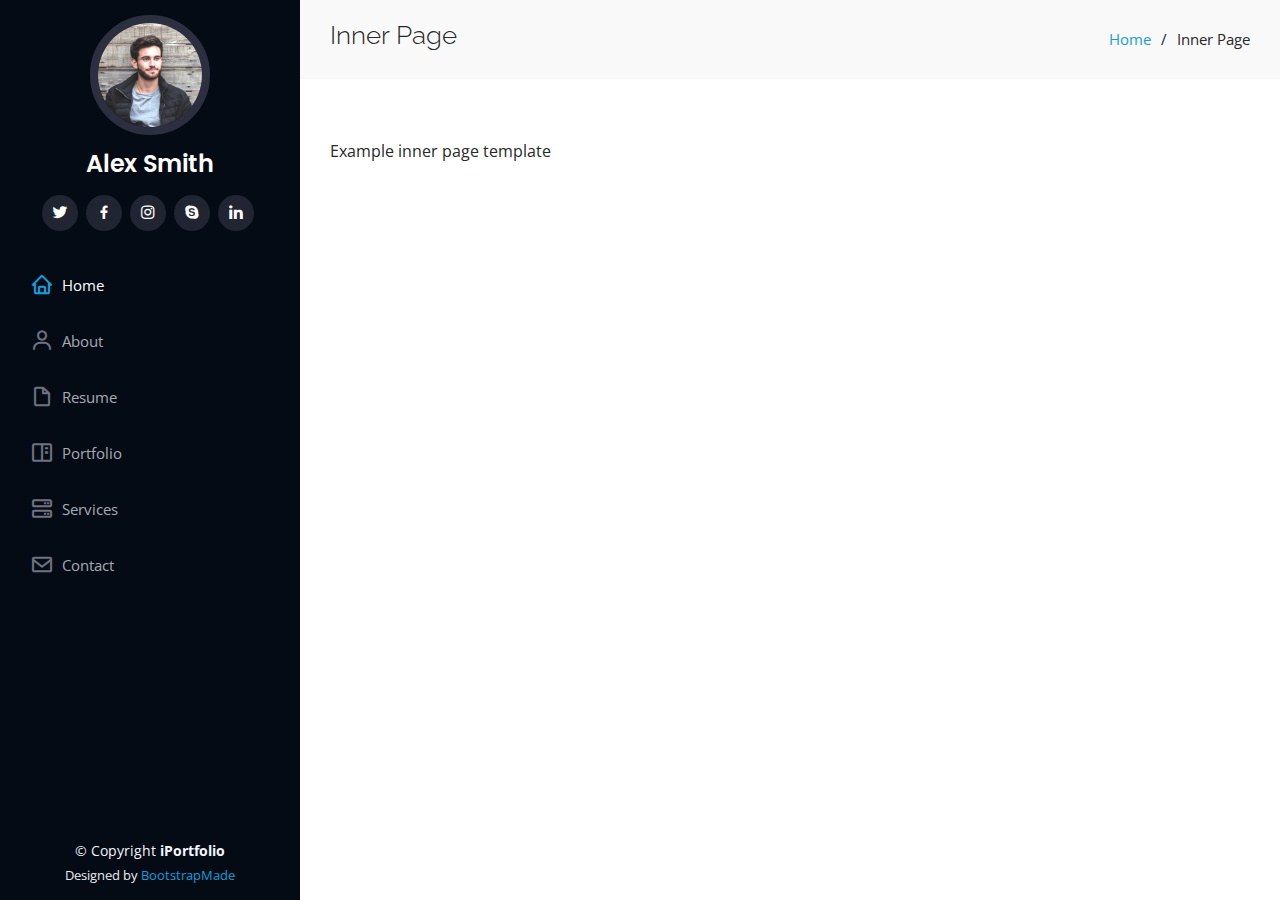
<file: inner-page.html>
<!DOCTYPE html>
<html lang="en">

<head>
  <meta charset="utf-8">
  <meta content="width=device-width, initial-scale=1.0" name="viewport">

  <title>Inner Page - iPortfolio Bootstrap Template</title>
  <meta content="" name="description">
  <meta content="" name="keywords">

  <!-- Favicons -->
  <link href="assets/img/favicon.png" rel="icon">
  <link href="assets/img/apple-touch-icon.png" rel="apple-touch-icon">

  <!-- Google Fonts -->
  <link href="https://fonts.googleapis.com/css?family=Open+Sans:300,300i,400,400i,600,600i,700,700i|Raleway:300,300i,400,400i,500,500i,600,600i,700,700i|Poppins:300,300i,400,400i,500,500i,600,600i,700,700i" rel="stylesheet">

  <!-- Vendor CSS Files -->
  <link href="assets/vendor/aos/aos.css" rel="stylesheet">
  <link href="assets/vendor/bootstrap/css/bootstrap.min.css" rel="stylesheet">
  <link href="assets/vendor/bootstrap-icons/bootstrap-icons.css" rel="stylesheet">
  <link href="assets/vendor/boxicons/css/boxicons.min.css" rel="stylesheet">
  <link href="assets/vendor/glightbox/css/glightbox.min.css" rel="stylesheet">
  <link href="assets/vendor/swiper/swiper-bundle.min.css" rel="stylesheet">

  <!-- Template Main CSS File -->
  <link href="assets/css/style.css" rel="stylesheet">

  <!-- =======================================================
  * Template Name: iPortfolio
  * Updated: May 30 2023 with Bootstrap v5.3.0
  * Template URL: https://bootstrapmade.com/iportfolio-bootstrap-portfolio-websites-template/
  * Author: BootstrapMade.com
  * License: https://bootstrapmade.com/license/
  ======================================================== -->
</head>

<body>

  <!-- ======= Mobile nav toggle button ======= -->
  <i class="bi bi-list mobile-nav-toggle d-xl-none"></i>

  <!-- ======= Header ======= -->
  <header id="header">
    <div class="d-flex flex-column">

      <div class="profile">
        <img src="assets/img/profile-img.jpg" alt="" class="img-fluid rounded-circle">
        <h1 class="text-light"><a href="index.html">Alex Smith</a></h1>
        <div class="social-links mt-3 text-center">
          <a href="#" class="twitter"><i class="bx bxl-twitter"></i></a>
          <a href="#" class="facebook"><i class="bx bxl-facebook"></i></a>
          <a href="#" class="instagram"><i class="bx bxl-instagram"></i></a>
          <a href="#" class="google-plus"><i class="bx bxl-skype"></i></a>
          <a href="#" class="linkedin"><i class="bx bxl-linkedin"></i></a>
        </div>
      </div>

      <nav id="navbar" class="nav-menu navbar">
        <ul>
          <li><a href="#hero" class="nav-link scrollto active"><i class="bx bx-home"></i> <span>Home</span></a></li>
          <li><a href="#about" class="nav-link scrollto"><i class="bx bx-user"></i> <span>About</span></a></li>
          <li><a href="#resume" class="nav-link scrollto"><i class="bx bx-file-blank"></i> <span>Resume</span></a></li>
          <li><a href="#portfolio" class="nav-link scrollto"><i class="bx bx-book-content"></i> <span>Portfolio</span></a></li>
          <li><a href="#services" class="nav-link scrollto"><i class="bx bx-server"></i> <span>Services</span></a></li>
          <li><a href="#contact" class="nav-link scrollto"><i class="bx bx-envelope"></i> <span>Contact</span></a></li>
        </ul>
      </nav><!-- .nav-menu -->
    </div>
  </header><!-- End Header -->

  <main id="main">

    <!-- ======= Breadcrumbs ======= -->
    <section class="breadcrumbs">
      <div class="container">

        <div class="d-flex justify-content-between align-items-center">
          <h2>Inner Page</h2>
          <ol>
            <li><a href="index.html">Home</a></li>
            <li>Inner Page</li>
          </ol>
        </div>

      </div>
    </section><!-- End Breadcrumbs -->

    <section class="inner-page">
      <div class="container">
        <p>
          Example inner page template
        </p>
      </div>
    </section>

  </main><!-- End #main -->

  <!-- ======= Footer ======= -->
  <footer id="footer">
    <div class="container">
      <div class="copyright">
        &copy; Copyright <strong><span>iPortfolio</span></strong>
      </div>
      <div class="credits">
        <!-- All the links in the footer should remain intact. -->
        <!-- You can delete the links only if you purchased the pro version. -->
        <!-- Licensing information: https://bootstrapmade.com/license/ -->
        <!-- Purchase the pro version with working PHP/AJAX contact form: https://bootstrapmade.com/iportfolio-bootstrap-portfolio-websites-template/ -->
        Designed by <a href="https://bootstrapmade.com/">BootstrapMade</a>
      </div>
    </div>
  </footer><!-- End  Footer -->

  <a href="#" class="back-to-top d-flex align-items-center justify-content-center"><i class="bi bi-arrow-up-short"></i></a>

  <!-- Vendor JS Files -->
  <script src="assets/vendor/purecounter/purecounter_vanilla.js"></script>
  <script src="assets/vendor/aos/aos.js"></script>
  <script src="assets/vendor/bootstrap/js/bootstrap.bundle.min.js"></script>
  <script src="assets/vendor/glightbox/js/glightbox.min.js"></script>
  <script src="assets/vendor/isotope-layout/isotope.pkgd.min.js"></script>
  <script src="assets/vendor/swiper/swiper-bundle.min.js"></script>
  <script src="assets/vendor/typed.js/typed.umd.js"></script>
  <script src="assets/vendor/waypoints/noframework.waypoints.js"></script>
  <script src="assets/vendor/php-email-form/validate.js"></script>

  <!-- Template Main JS File -->
  <script src="assets/js/main.js"></script>

</body>

</html>
</file>
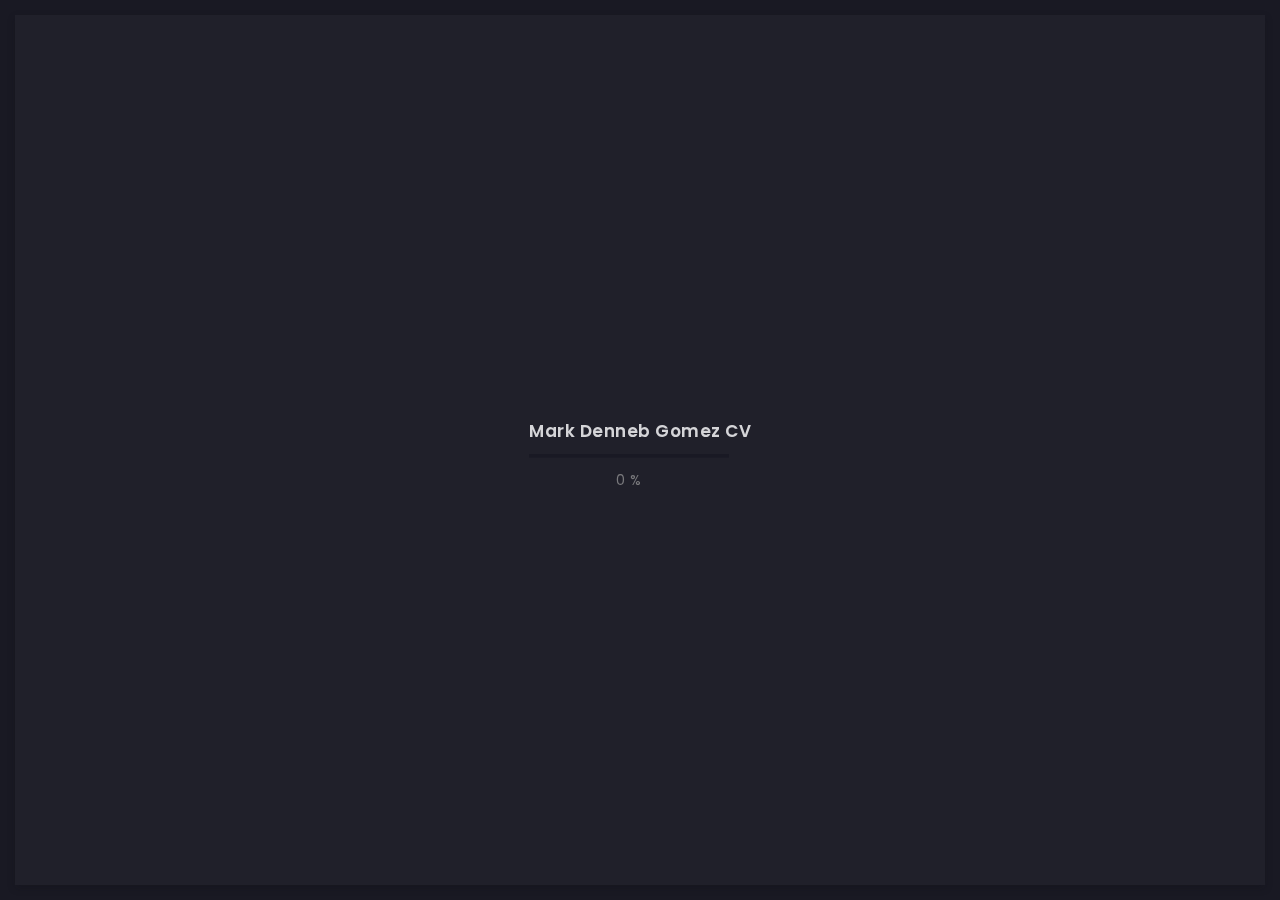
<file: onepage.html>
<!doctype html>
<html lang="zxx">

<head>
  <!-- Required meta tags -->
  <meta charset="utf-8">
  <meta name="viewport" content="width=device-width, initial-scale=1, shrink-to-fit=no">
  <!-- color of address bar in mobile browser -->
  <meta name="theme-color" content="#2B2B35">
  <!-- favicon  -->
  <link rel="shortcut icon" href="img/thumbnail.ico" type="image/x-icon">
  <!-- bootstrap css -->
  <link rel="stylesheet" href="css/plugins/bootstrap.min.css">
  <!-- font awesome css -->
  <link rel="stylesheet" href="css/plugins/font-awesome.min.css">
  <!-- swiper css -->
  <link rel="stylesheet" href="css/plugins/swiper.min.css">
  <!-- fancybox css -->
  <link rel="stylesheet" href="css/plugins/fancybox.min.css">
  <!-- main css -->
  <link rel="stylesheet" href="css/style.css">

  <title>Mark Denneb Gomez CV</title>
</head>

<body>

  <!-- app -->
  <div class="art-app art-app-onepage">

    <!-- mobile top bar -->
    <div class="art-mobile-top-bar"></div>

    <!-- app wrapper -->
    <div class="art-app-wrapper">

      <!-- app container end -->
      <div class="art-app-container">

        <!-- info bar -->
        <div class="art-info-bar">

          <!-- menu bar frame -->
          <div class="art-info-bar-frame">

            <!-- info bar header -->
            <div class="art-info-bar-header">
              <!-- info bar button -->
              <a class="art-info-bar-btn" href="#.">
                <!-- icon -->
                <i class="fas fa-ellipsis-v"></i>
              </a>
              <!-- info bar button end -->
            </div>
            <!-- info bar header end -->

            <!-- info bar header -->
            <div class="art-header">
              <!-- avatar -->
              <div class="art-avatar">
                <a data-fancybox="avatar" href="img/face-2.jpg" class="art-avatar-curtain">
                  <img src="img/face-2.jpg" alt="avatar">
                  <i class="fas fa-expand"></i>
                </a>
                <!-- available -->
                <div class="art-lamp-light">
                  <!-- add class 'art-not-available' if not available-->
                  <div class="art-available-lamp"></div>
                </div>
              </div>
              <!-- avatar end -->
              <!-- name -->
              <h5 class="art-name mb-10">Mark Denneb Gomez</h5>
              <!-- post -->
              <div class="art-sm-text">Full Stack Deweloper <br>Multimedia Specialist </div>
            </div>
            <!-- info bar header end -->

            <!-- scroll frame -->
            <div id="scrollbar2" class="art-scroll-frame">

              <!-- info bar about -->
              <div class="art-table p-15-15">
                <!-- about text -->
                <ul>
                  <!-- country -->
                  <li>
                    <h6>Residence:</h6><span>Philippines</span>
                  </li>
                  <!-- city -->
                  <li>
                    <h6>Province:</h6><span>Nueva Ecija</span>
                  </li>
                  <!-- age -->
                  <li>
                    <h6>Age:</h6><span>25</span>
                  </li>
                </ul>
              </div>
              <!-- info bar about end -->

              <!-- divider -->
              <div class="art-ls-divider"></div>
              <div class="art-lang-skills p-30-15">

                <!-- skill -->
                <div class="art-lang-skills-item">
                  <div id="circleprog1" class="art-cirkle-progress"></div>
                  <!-- title -->
                  <h6>Back End</h6>
                </div>
                <!-- skill end -->

                <!-- skill -->
                <div class="art-lang-skills-item">
                  <div id="circleprog2" class="art-cirkle-progress"></div>
                  <!-- title -->
                  <h6>Front End</h6>
                </div>
                <!-- skill end -->



              </div>

              <!-- divider -->
              <div class="art-ls-divider"></div>

              <!-- hard skills -->
              <div class="art-hard-skills p-30-15">

                <!-- skill -->
                <div class="art-hard-skills-item">
                  <div class="art-skill-heading">
                    <!-- title -->
                    <h6>HTML</h6>
                  </div>
                  <!-- progressbar frame -->
                  <div class="art-line-progress">
                    <!-- progressbar -->
                    <div id="lineprog1"></div>
                  </div>
                  <!-- progressbar frame end -->
                </div>
                <!-- skill end -->

                <!-- skill -->
                <div class="art-hard-skills-item">
                  <div class="art-skill-heading">
                    <!-- title -->
                    <h6>CSS</h6>
                  </div>
                  <!-- progressbar frame -->
                  <div class="art-line-progress">
                    <!-- progressbar -->
                    <div id="lineprog2"></div>
                  </div>
                  <!-- progressbar frame end -->
                </div>
                <!-- skill end -->

                <!-- skill -->
                <div class="art-hard-skills-item">
                  <div class="art-skill-heading">
                    <!-- title -->
                    <h6>Js</h6>
                  </div>
                  <!-- progressbar frame -->
                  <div class="art-line-progress">
                    <!-- progressbar -->
                    <div id="lineprog3"></div>
                  </div>
                  <!-- progressbar frame end -->
                </div>
                <!-- skill end -->

                <!-- skill -->
                <div class="art-hard-skills-item">
                  <div class="art-skill-heading">
                    <!-- title -->
                    <h6>PHP</h6>
                  </div>
                  <!-- progressbar frame -->
                  <div class="art-line-progress">
                    <!-- progressbar -->
                    <div id="lineprog4"></div>
                  </div>
                  <!-- progressbar frame end -->
                </div>
                <!-- skill end -->

                <!-- skill -->
                <div class="art-hard-skills-item">
                  <div class="art-skill-heading">
                    <!-- title -->
                    <h6>Wordpress</h6>
                  </div>
                  <!-- progressbar frame -->
                  <div class="art-line-progress">
                    <!-- progressbar -->
                    <div id="lineprog5"></div>
                  </div>
                  <!-- progressbar frame end -->
                </div>
                <!-- skill end -->

              </div>
              <!-- language skills end -->

              <!-- divider -->
              <div class="art-ls-divider"></div>

              <!-- knowledge list -->
              <ul class="art-knowledge-list p-15-0">
                <!-- list item -->
                <li>Bootstrap, Materialize</li>
                <!-- list item -->
                <li>Stylus, Sass, Less</li>
                <!-- list item -->
                <li>Gulp, Webpack, Grunt</li>
                <!-- list item -->
                <li>GIT knowledge</li>
              </ul>
              <!-- knowledge list end -->

              <!-- divider -->
              <div class="art-ls-divider"></div>

              <!-- links frame -->
              <div class="art-links-frame p-15-15">

                <!-- download cv button -->
                <a href="files/cv.txt" class="art-link" download>Download cv <i class="fas fa-download"></i></a>

              </div>
              <!-- links frame end -->

            </div>
            <!-- scroll frame end -->

            <!-- sidebar social -->
            <div class="art-ls-social">
              <!-- social link -->
              <a href="#." target="_blank"><i class="far fa-circle"></i></a>
              <!-- social link -->
              <a href="#." target="_blank"><i class="far fa-circle"></i></a>
              <!-- social link -->
              <a href="#." target="_blank"><i class="far fa-circle"></i></a>
              <!-- social link -->
              <a href="#." target="_blank"><i class="far fa-circle"></i></a>
              <!-- social link -->
              <a href="#." target="_blank"><i class="far fa-circle"></i></a>
            </div>
            <!-- sidebar social end -->

          </div>
          <!-- menu bar frame end -->

        </div>
        <!-- info bar end -->

        <!-- content -->
        <div class="art-content">

          <!-- curtain -->
          <div class="art-curtain"></div>

          <!-- top background -->
          <div class="art-top-bg" style="background-image: url(img/bg2.jpg)">
            <!-- overlay -->
            <div class="art-top-bg-overlay"></div>
            <!-- overlay end -->
          </div>
          <!-- top background end -->

          <!-- swup container -->
          <div class="transition-fade" id="swup">

            <!-- scroll frame -->
            <div id="scrollbar" class="art-scroll-frame">

              <!-- container -->
              <div class="container-fluid">

                <!-- row -->
                <div class="row p-60-0 p-lg-30-0 p-md-15-0">
                  <!-- col -->
                  <div class="col-lg-12">

                    <!-- banner -->
                    <div class="art-a art-banner" style="background-image: url(img/bg2.jpg)">
                      <!-- banner back -->
                      <div class="art-banner-back"></div>
                      <!-- banner dec -->
                      <div class="art-banner-dec"></div>
                      <!-- banner overlay -->
                      <div class="art-banner-overlay">
                        <!-- main title -->
                        <div class="art-banner-title">
                          <!-- title -->
                          <h1 class="mb-15">A fun to work with <br>Full Stack Developer!</h1>
                          <!-- suptitle -->
                          <div class="art-lg-text art-code mb-25">&lt;<i>code</i>&gt; I build <span class="txt-rotate"
                              data-period="2000"
                              data-rotate='[ "Web Applications.", "User Interface.", "Back End Stuffs.", "Databases." ]'></span>&lt;/<i>code</i>&gt;
                          </div>
                          <div class="art-buttons-frame">
                            <!-- button -->
                            <a href="#." class="art-btn art-btn-md"><span>Explore now</span></a>
                            <!-- button -->
                            <a href="#." class="art-link art-white-link art-w-chevron">Hire me</a>
                          </div>
                        </div>
                        <!-- main title end -->
                        <!-- photo -->
                        <img src="img/face-2.png" class="art-banner-photo" alt="Your Name">
                      </div>
                      <!-- banner overlay end -->
                    </div>
                    <!-- banner end -->

                  </div>
                  <!-- col end -->
                </div>
                <!-- row end -->

              </div>
              <!-- container end -->

              <!-- container -->
              <div class="container-fluid">

                <!-- row -->
                <div class="row p-30-0">

                  <!-- col -->
                  <div class="col-md-3 col-6">

                    <!-- couner frame -->
                    <div class="art-counter-frame">
                      <!-- counter -->
                      <div class="art-counter-box">
                        <!-- counter number -->
                        <span class="art-counter">3</span><span class="art-counter-plus">+</span>
                      </div>
                      <!-- counter end -->
                      <!-- title -->
                      <h6>Years Experience</h6>
                    </div>
                    <!-- couner frame end -->

                  </div>
                  <!-- col end -->

                  <!-- col -->
                  <div class="col-md-3 col-6">

                    <!-- couner frame -->
                    <div class="art-counter-frame">
                      <!-- counter -->
                      <div class="art-counter-box">
                        <!-- counter number -->
                        <span class="art-counter">9</span>
                      </div>
                      <!-- counter end -->
                      <!-- title -->
                      <h6>Completed Projects</h6>
                    </div>
                    <!-- couner frame end -->

                  </div>
                  <!-- col end -->

                  <!-- col -->
                  <div class="col-md-3 col-6">

                    <!-- couner frame -->
                    <div class="art-counter-frame">
                      <!-- counter -->
                      <div class="art-counter-box">
                        <!-- counter number -->
                        <span class="art-counter">50</span><span class="art-counter-plus">+</span>
                      </div>
                      <!-- counter end -->
                      <!-- title -->
                      <h6>Project Contributions</h6>
                    </div>
                    <!-- couner frame end -->

                  </div>
                  <!-- col end -->

                  <!-- col -->
                  <div class="col-md-3 col-6">

                    <!-- couner frame -->
                    <div class="art-counter-frame">
                      <!-- counter -->
                      <div class="art-counter-box">
                        <!-- counter number -->
                        <span class="art-counter">7</span><span class="art-counter-plus">+</span>
                      </div>
                      <!-- counter end -->
                      <!-- title -->
                      <h6>Freelance Clients</h6>
                    </div>
                    <!-- couner frame end -->

                  </div>
                  <!-- col end -->

                </div>
                <!-- row end -->

              </div>
              <!-- container end -->

              <!-- container -->
              <div class="container-fluid">

                <!-- row -->
                <div class="row">


                  <div class="col-lg-6">

                    <!-- section title -->
                    <div class="art-section-title">
                      <!-- title frame -->
                      <div class="art-title-frame">
                        <!-- title -->
                        <h4>Work History</h4>
                      </div>
                      <!-- title frame end -->
                    </div>
                    <!-- section title end -->

                    <!-- timeline -->
                    <div class="art-timeline">

                      <div class="art-timeline-item">
                        <div class="art-timeline-mark-light"></div>
                        <div class="art-timeline-mark"></div>


                        <div class="art-a art-timeline-content">
                          <div class="art-card-header">
                            <div class="art-left-side">
                              <h5>Title of section 1</h5>
                              <div class="art-el-suptitle mb-15">Template author</div>
                            </div>
                            <div class="art-right-side">
                              <span class="art-date">jan 2018 - may 2020</span>
                            </div>
                          </div>
                          <p>Placeat iure tempora laudantium ipsa ad debitis unde? Iste voluptatibus minus veritatis qui
                            ut.</p>
                        </div>
                      </div>

                      <div class="art-timeline-item">
                        <div class="art-timeline-mark-light"></div>
                        <div class="art-timeline-mark"></div>


                        <div class="art-a art-timeline-content">
                          <div class="art-card-header">
                            <div class="art-left-side">
                              <h5>Title of section 1</h5>
                              <div class="art-el-suptitle mb-15">Template author</div>
                            </div>
                            <div class="art-right-side">
                              <span class="art-date">jan 2018 - may 2020</span>
                            </div>
                          </div>
                          <p>Adipisicing elit. Iusto, optio, dolorum provident rerum aut hic quasi placeat iure tempora
                            laudantium ipsa ad debitis unde?</p>
                          <a data-fancybox="recommendation" href="#art-recomendation-popup-1"
                            class="art-link art-color-link art-w-chevron">Recommendation</a>
                        </div>

                        <!-- popup -->
                        <div class="art-recomendation-popup" style="display: none;" id="art-recomendation-popup-1">

                          <!-- testimonial -->
                          <div class="art-a art-testimonial">
                            <!-- testimonial body -->
                            <div class="testimonial-body">
                              <!-- photo -->
                              <img class="art-testimonial-face" src="img/testimonials/face-3.jpg" alt="face">
                              <!-- name -->
                              <h5>Paul Trueman</h5>
                              <div class="art-el-suptitle mb-15">Template author</div>
                              <!-- text -->
                              <div class="mb-15">Working with Artur has been a pleasure. Better yet - I alerted them of
                                a minor issue before going to sleep. The issue was fixed the next morning. I couldn't
                                ask for better support. Thank you Artur!
                                This is easily a 5 star freelancer.</div>
                            </div>
                            <!-- testimonial body end -->
                            <!-- testimonial footer -->
                            <div class="art-testimonial-footer">
                              <div class="art-left-side">
                                <!-- star rate -->
                                <ul class="art-star-rate">
                                  <li><i class="fas fa-star"></i></li>
                                  <li><i class="fas fa-star"></i></li>
                                  <li><i class="fas fa-star"></i></li>
                                  <li><i class="fas fa-star"></i></li>
                                  <li><i class="fas fa-star"></i></li>
                                </ul>
                                <!-- star rate end -->
                              </div>
                              <div class="art-right-side">

                              </div>
                            </div>
                            <!-- testimonial footer end -->
                          </div>
                          <!-- testimonial end -->

                        </div>
                        <!-- popup end -->

                      </div>

                      <div class="art-timeline-item">
                        <div class="art-timeline-mark-light"></div>
                        <div class="art-timeline-mark"></div>

                        <div class="art-a art-timeline-content">
                          <div class="art-card-header">
                            <div class="art-left-side">
                              <h5>Bachelor Of Science and Information Technology</h5>
                              <div class="art-el-suptitle mb-15">Template author</div>
                            </div>
                            <div class="art-right-side">
                              <span class="art-date">jan 2018 - may 2020</span>
                            </div>
                          </div>
                          <p>Consectetur adipisicing elit. Excepturi, obcaecati, quisquam id molestias eaque asperiores
                            voluptatibus cupiditate error assumenda delectus odit similique earum voluptatem doloremque
                            dolorem
                            ipsam quae rerum quis. Odit, itaque, deserunt corporis vero ipsum nisi eius odio natus ullam
                            provident pariatur temporibus quia eos repellat consequuntur perferendis enim amet quae
                            quasi repudiandae sed quod veniam
                            dolore
                            possimus rem voluptatum eveniet eligendi quis fugiat aliquam sunt similique aut adipisci.
                          </p>
                          <a data-fancybox="recommendation" href="#art-recomendation-popup-2"
                            class="art-link art-color-link art-w-chevron">Recommendation</a>
                        </div>

                        <!-- popup -->
                        <div class="art-recomendation-popup" style="display: none;" id="art-recomendation-popup-2">

                          <!-- testimonial -->
                          <div class="art-a art-testimonial">
                            <!-- testimonial body -->
                            <div class="testimonial-body">
                              <!-- photo -->
                              <img class="art-testimonial-face" src="img/testimonials/face-4.jpg" alt="face">
                              <!-- name -->
                              <h5>Paul Trueman</h5>
                              <div class="art-el-suptitle mb-15">Template author</div>
                              <!-- text -->
                              <div class="mb-15">Working with Artur has been a pleasure. Better yet - I alerted them of
                                a minor issue before going to sleep. The issue was fixed the next morning. I couldn't
                                ask for better support. Thank you Artur!
                                This is easily a 5 star freelancer.</div>
                            </div>
                            <!-- testimonial body end -->
                            <!-- testimonial footer -->
                            <div class="art-testimonial-footer">
                              <div class="art-left-side">
                                <!-- star rate -->
                                <ul class="art-star-rate">
                                  <li><i class="fas fa-star"></i></li>
                                  <li><i class="fas fa-star"></i></li>
                                  <li><i class="fas fa-star"></i></li>
                                  <li><i class="fas fa-star"></i></li>
                                  <li><i class="fas fa-star"></i></li>
                                </ul>
                                <!-- star rate end -->
                              </div>
                              <div class="art-right-side">

                              </div>
                            </div>
                            <!-- testimonial footer end -->
                          </div>
                          <!-- testimonial end -->

                        </div>
                        <!-- popup end -->

                      </div>

                      <div class="art-timeline-item">
                        <div class="art-timeline-mark-light"></div>
                        <div class="art-timeline-mark"></div>

                        <div class="art-a art-timeline-content">
                          <div class="art-card-header">
                            <div class="art-left-side">
                              <h5>Title of section 1</h5>
                              <div class="art-el-suptitle mb-15">Template author</div>
                            </div>
                            <div class="art-right-side">
                              <span class="art-date">jan 2018 - tonight</span>
                            </div>
                          </div>
                          <p>Dolor sit amet, consectetur adipisicing elit. Iusto, optio, dolorum provident rerum.</p>
                          <a data-fancybox="recommendation" href="#art-recomendation-popup-3"
                            class="art-link art-color-link art-w-chevron">Recommendation</a>
                        </div>

                        <!-- popup -->
                        <div class="art-recomendation-popup" style="display: none;" id="art-recomendation-popup-3">

                          <!-- testimonial -->
                          <div class="art-a art-testimonial">
                            <!-- testimonial body -->
                            <div class="testimonial-body">
                              <!-- photo -->
                              <img class="art-testimonial-face" src="img/testimonials/face-2.jpg" alt="face">
                              <!-- name -->
                              <h5>Paul Trueman</h5>
                              <div class="art-el-suptitle mb-15">Template author</div>
                              <!-- text -->
                              <div class="mb-15">Working with Artur has been a pleasure. Better yet - I alerted them of
                                a minor issue before going to sleep. The issue was fixed the next morning. I couldn't
                                ask for better support. Thank you Artur!
                                This is easily a 5 star freelancer.</div>
                            </div>
                            <!-- testimonial body end -->
                            <!-- testimonial footer -->
                            <div class="art-testimonial-footer">
                              <div class="art-left-side">
                                <!-- star rate -->
                                <ul class="art-star-rate">
                                  <li><i class="fas fa-star"></i></li>
                                  <li><i class="fas fa-star"></i></li>
                                  <li><i class="fas fa-star"></i></li>
                                  <li><i class="fas fa-star"></i></li>
                                  <li class="art-empty-item"><i class="fas fa-star"></i></li>
                                </ul>
                                <!-- star rate end -->
                              </div>
                              <div class="art-right-side">

                              </div>
                            </div>
                            <!-- testimonial footer end -->
                          </div>
                          <!-- testimonial end -->

                        </div>
                        <!-- popup end -->

                      </div>

                    </div>
                    <!-- timeline end -->

                  </div>
                  <!-- col end -->

                  <!-- col -->
                  <div class="col-lg-6">

                    <!-- section title -->
                    <div class="art-section-title">
                      <!-- title frame -->
                      <div class="art-title-frame">
                        <!-- title -->
                        <h4>Education</h4>
                      </div>
                      <!-- title frame end -->
                    </div>
                    <!-- section title end -->

                    <!-- timeline -->
                    <div class="art-timeline art-gallery" id="history">
                      <div class="art-timeline-item">
                        <div class="art-timeline-mark-light"></div>
                        <div class="art-timeline-mark"></div>

                        <div class="art-a art-timeline-content">
                          <div class="art-card-header">
                            <div class="art-left-side">
                              <h5>Bachelor Of Science and Information Technology</h5>
                              <div class="art-el-suptitle mb-15"></div>
                            </div>
                            <div class="art-right-side">
                              <span class="art-date">2018 - 2022</span>
                            </div>
                          </div>

                          <p>I graduated as the top programmer in my class from Nueva Ecija University of Science and
                            Technology.</p>

                        </div>
                      </div>




                    </div>
                    <!-- timeline end -->

                  </div>


                </div>
                <!-- row end -->

              </div>
              <!-- container end -->
              <!-- container -->
              <div class="container-fluid">

                <!-- row -->
                <div class="row">

                  <!-- col -->
                  <div class="col-lg-12">

                    <!-- section title -->
                    <div class="art-section-title">
                      <!-- title frame -->
                      <div class="art-title-frame">
                        <!-- title -->
                        <h4>My Services</h4>
                      </div>
                      <!-- title frame end -->
                    </div>
                    <!-- section title end -->

                  </div>
                  <!-- col end -->

                  <!-- col -->
                  <div class="col-lg-4 col-md-6">

                    <!-- service -->
                    <div class="art-a art-service-icon-box">
                      <!-- service content -->
                      <div class="art-service-ib-content">
                        <!-- title -->
                        <h5 class="mb-15">Web Development</h5>
                        <!-- text -->
                        <div class="mb-15">Lorem ipsum dolor sit amet, consectetur adipisicing elit. Delectus esse
                          commodi deserunt vitae, vero quasi! Veniam quaerat tenetur pariatur doloribus.</div>
                        <!-- button -->
                        <div class="art-buttons-frame"><a href="#." class="art-link art-color-link art-w-chevron">Order
                            now</a></div>
                      </div>
                      <!-- service content end -->
                    </div>
                    <!-- service end -->

                  </div>
                  <!-- col end -->

                  <!-- col -->
                  <div class="col-lg-4 col-md-6">

                    <!-- service -->
                    <div class="art-a art-service-icon-box">
                      <!-- service content -->
                      <div class="art-service-ib-content">
                        <!-- title -->
                        <h5 class="mb-15">UI/UX Design</h5>
                        <!-- text -->
                        <div class="mb-15">Lorem ipsum dolor sit amet, consectetur adipisicing elit. Delectus esse
                          commodi deserunt vitae, vero quasi! Veniam quaerat tenetur pariatur doloribus.</div>
                        <!-- button -->
                        <div class="art-buttons-frame"><a href="#." class="art-link art-color-link art-w-chevron">Order
                            now</a></div>
                      </div>
                      <!-- service content end -->
                    </div>
                    <!-- service end -->

                  </div>
                  <!-- col end -->

                  <!-- col -->
                  <div class="col-lg-4 col-md-6">

                    <!-- service -->
                    <div class="art-a art-service-icon-box">
                      <!-- service content -->
                      <div class="art-service-ib-content">
                        <!-- title -->
                        <h5 class="mb-15">Sound Design</h5>
                        <!-- text -->
                        <div class="mb-15">Lorem ipsum dolor sit amet, consectetur adipisicing elit. Delectus esse
                          commodi deserunt vitae, vero quasi! Veniam quaerat tenetur pariatur doloribus.</div>
                        <!-- button -->
                        <div class="art-buttons-frame"><a href="#." class="art-link art-color-link art-w-chevron">Order
                            now</a></div>
                      </div>
                      <!-- service content end -->
                    </div>
                    <!-- service end -->

                  </div>
                  <!-- col end -->

                  <!-- col -->
                  <div class="col-lg-4 col-md-6">

                    <!-- service -->
                    <div class="art-a art-service-icon-box">
                      <!-- service content -->
                      <div class="art-service-ib-content">
                        <!-- title -->
                        <h5 class="mb-15">Game Design</h5>
                        <!-- text -->
                        <div class="mb-15">Lorem ipsum dolor sit amet, consectetur adipisicing elit. Delectus esse
                          commodi deserunt vitae, vero quasi! Veniam quaerat tenetur pariatur doloribus.</div>
                        <!-- button -->
                        <div class="art-buttons-frame"><a href="#." class="art-link art-color-link art-w-chevron">Order
                            now</a></div>
                      </div>
                      <!-- service content end -->
                    </div>
                    <!-- service end -->

                  </div>
                  <!-- col end -->

                  <!-- col -->
                  <div class="col-lg-4 col-md-6">

                    <!-- service -->
                    <div class="art-a art-service-icon-box">
                      <!-- service content -->
                      <div class="art-service-ib-content">
                        <!-- title -->
                        <h5 class="mb-15">Advertising</h5>
                        <!-- text -->
                        <div class="mb-15">Lorem ipsum dolor sit amet, consectetur adipisicing elit. Delectus esse
                          commodi deserunt vitae, vero quasi! Veniam quaerat tenetur pariatur doloribus.</div>
                        <!-- button -->
                        <div class="art-buttons-frame"><a href="#." class="art-link art-color-link art-w-chevron">Order
                            now</a></div>
                      </div>
                      <!-- service content end -->
                    </div>
                    <!-- service end -->

                  </div>
                  <!-- col end -->

                </div>
                <!-- row end -->

              </div>
              <!-- container end -->




              <!-- container -->
              <div class="container-fluid">

                <!-- row -->
                <div class="row p-30-0">

                  <!-- col -->
                  <div class="col-lg-12">

                    <!-- section title -->
                    <div class="art-section-title">
                      <!-- title frame -->
                      <div class="art-title-frame">
                        <!-- title -->
                        <h4>Works</h4>
                      </div>
                      <!-- title frame end -->
                      <!-- right frame -->
                      <div class="art-right-frame">
                        <!-- filter -->
                        <div class="art-filter">
                          <!-- filter link -->
                          <a href="#" data-filter="*" class="art-link art-current">All Categories</a>
                          <!-- filter link -->
                          <a href="#" data-filter=".webTemplates" class="art-link">Web Templates</a>
                          <!-- filter link -->
                          <a href="#" data-filter=".logos" class="art-link">Logos</a>
                          <!-- filter link -->
                          <a href="#" data-filter=".drawings" class="art-link">Drawings</a>
                          <!-- filter link -->
                          <a href="#" data-filter=".ui" class="art-link">UI Elements</a>
                        </div>
                        <!-- filter end -->
                      </div>
                      <!-- right frame end -->
                    </div>
                    <!-- section title end -->

                  </div>
                  <!-- col end -->

                  <div class="art-grid art-grid-3-col art-gallery">

                    <!-- grid item -->
                    <div class="art-grid-item webTemplates">
                      <!-- grid item frame -->
                      <a data-fancybox="gallery" href="img/works/original-size/1.jpg"
                        class="art-a art-portfolio-item-frame art-horizontal">
                        <!-- img -->
                        <img src="img/works/thumbnail/1.jpg" alt="item">
                        <!-- zoom icon -->
                        <span class="art-item-hover"><i class="fas fa-expand"></i></span>
                      </a>
                      <!-- grid item frame end -->
                      <!-- description -->
                      <div class="art-item-description">
                        <!-- title -->
                        <h5 class="mb-15">Project title</h5>
                        <!-- button -->
                        <a href="#." class="art-link art-color-link art-w-chevron">Read more</a>
                      </div>
                      <!-- description end -->

                    </div>
                    <!-- grid item end -->

                    <!-- grid item -->
                    <div class="art-grid-item logos">
                      <!-- grid item frame -->
                      <a data-fancybox="gallery" href="img/works/original-size/2.jpg"
                        class="art-a art-portfolio-item-frame art-vertical">
                        <!-- img -->
                        <img src="img/works/thumbnail/2.jpg" alt="item">
                        <!-- zoom icon -->
                        <span class="art-item-hover"><i class="fas fa-expand"></i></span>
                      </a>
                      <!-- grid item frame end -->
                      <!-- description -->
                      <div class="art-item-description">
                        <!-- title -->
                        <h5 class="mb-15">Project title</h5>
                        <div class="mb-15">Sit amet, consectetur adipisicing elit. Quas, architecto.</div>
                        <!-- button -->
                        <a href="#." class="art-link art-color-link art-w-chevron">Read more</a>
                      </div>
                      <!-- description end -->

                    </div>
                    <!-- grid item end -->

                    <!-- grid item -->
                    <div class="art-grid-item drawings">
                      <!-- grid item frame -->
                      <a data-fancybox="gallery" href="img/works/original-size/3.jpg"
                        class="art-a art-portfolio-item-frame art-square">
                        <!-- img -->
                        <img src="img/works/thumbnail/3.jpg" alt="item">
                        <!-- zoom icon -->
                        <span class="art-item-hover"><i class="fas fa-expand"></i></span>
                      </a>
                      <!-- grid item frame end -->
                      <!-- description -->
                      <div class="art-item-description">
                        <!-- title -->
                        <h5 class="mb-15">Project title</h5>
                        <div class="mb-15">Sit amet, consectetur adipisicing elit. Quas, architecto.</div>
                        <!-- button -->
                        <a href="#." class="art-link art-color-link art-w-chevron">Read more</a>
                      </div>
                      <!-- description end -->

                    </div>
                    <!-- grid item end -->

                    <!-- grid item -->
                    <div class="art-grid-item ui">
                      <!-- grid item frame -->
                      <a data-fancybox="gallery" href="img/works/original-size/4.jpg"
                        class="art-a art-portfolio-item-frame art-vertical">
                        <!-- img -->
                        <img src="img/works/thumbnail/4.jpg" alt="item">
                        <!-- zoom icon -->
                        <span class="art-item-hover"><i class="fas fa-expand"></i></span>
                      </a>
                      <!-- grid item frame end -->
                      <!-- description -->
                      <div class="art-item-description">
                        <!-- title -->
                        <h5 class="mb-15">Project title</h5>
                        <div class="mb-15">Sit amet, consectetur adipisicing elit. Quas, architecto.</div>
                        <!-- button -->
                        <a href="#." class="art-link art-color-link art-w-chevron">Read more</a>
                      </div>
                      <!-- description end -->

                    </div>
                    <!-- grid item end -->

                    <!-- grid item -->
                    <div class="art-grid-item webTemplates">
                      <!-- grid item frame -->
                      <a data-fancybox="gallery" href="img/works/original-size/5.jpg"
                        class="art-a art-portfolio-item-frame art-square">
                        <!-- img -->
                        <img src="img/works/thumbnail/5.jpg" alt="item">
                        <!-- zoom icon -->
                        <span class="art-item-hover"><i class="fas fa-expand"></i></span>
                      </a>
                      <!-- grid item frame end -->
                      <!-- description -->
                      <div class="art-item-description">
                        <!-- title -->
                        <h5 class="mb-15">Project title</h5>
                        <div class="mb-15">Sit amet, consectetur adipisicing elit. Quas, architecto.</div>
                        <!-- button -->
                        <a href="#." class="art-link art-color-link art-w-chevron">Read more</a>
                      </div>
                      <!-- description end -->

                    </div>
                    <!-- grid item end -->

                    <!-- grid item -->
                    <div class="art-grid-item logos">
                      <!-- grid item frame -->
                      <a data-fancybox="gallery" href="img/works/original-size/6.jpg"
                        class="art-a art-portfolio-item-frame art-vertical">
                        <!-- img -->
                        <img src="img/works/thumbnail/6.jpg" alt="item">
                        <!-- zoom icon -->
                        <span class="art-item-hover"><i class="fas fa-expand"></i></span>
                      </a>
                      <!-- grid item frame end -->
                      <!-- description -->
                      <div class="art-item-description">
                        <!-- title -->
                        <h5 class="mb-15">Project title</h5>
                        <div class="mb-15">Sit amet, consectetur adipisicing elit. Quas, architecto.</div>
                        <!-- button -->
                        <a href="#." class="art-link art-color-link art-w-chevron">Read more</a>
                      </div>
                      <!-- description end -->

                    </div>
                    <!-- grid item end -->

                    <!-- grid item -->
                    <div class="art-grid-item drawings">
                      <!-- grid item frame -->
                      <a data-fancybox="gallery" href="img/works/original-size/7.jpg"
                        class="art-a art-portfolio-item-frame art-square">
                        <!-- img -->
                        <img src="img/works/thumbnail/7.jpg" alt="item">
                        <!-- zoom icon -->
                        <span class="art-item-hover"><i class="fas fa-expand"></i></span>
                      </a>
                      <!-- grid item frame end -->
                      <!-- description -->
                      <div class="art-item-description">
                        <!-- title -->
                        <h5 class="mb-15">Project title</h5>
                        <div class="mb-15">Sit amet, consectetur adipisicing elit. Quas, architecto.</div>
                        <!-- button -->
                        <a href="#." class="art-link art-color-link art-w-chevron">Read more</a>
                      </div>
                      <!-- description end -->

                    </div>
                    <!-- grid item end -->

                    <!-- grid item -->
                    <div class="art-grid-item ui">
                      <!-- grid item frame -->
                      <a data-fancybox="gallery" href="img/works/original-size/8.jpg"
                        class="art-a art-portfolio-item-frame art-horizontal">
                        <!-- img -->
                        <img src="img/works/thumbnail/8.jpg" alt="item">
                        <!-- zoom icon -->
                        <span class="art-item-hover"><i class="fas fa-expand"></i></span>
                      </a>
                      <!-- grid item frame end -->
                      <!-- description -->
                      <div class="art-item-description">
                        <!-- title -->
                        <h5 class="mb-15">Project title</h5>
                        <!-- button -->
                        <a href="#." class="art-link art-color-link art-w-chevron">Read more</a>
                      </div>
                      <!-- description end -->

                    </div>
                    <!-- grid item end -->

                  </div>

                </div>
                <!-- row end -->

              </div>
              <!-- container end -->


              <!-- container -->
              <div class="container-fluid">

                <!-- row -->
                <div class="row">

                  <!-- col -->
                  <div class="col-lg-12">

                    <!-- section title -->
                    <div class="art-section-title">
                      <!-- title frame -->
                      <div class="art-title-frame">
                        <!-- title -->
                        <h4>Newsletter</h4>
                      </div>
                      <!-- title frame end -->
                    </div>
                    <!-- section title end -->

                  </div>
                  <!-- col end -->

                  <!-- col -->
                  <div class="col-lg-12">

                    <!-- slider container -->
                    <div class="swiper-container art-blog-slider" style="overflow: visible">
                      <!-- slider wrapper -->
                      <div class="swiper-wrapper">
                        <!-- slide -->
                        <div class="swiper-slide">

                          <!-- blog post card -->
                          <div class="art-a art-blog-card">
                            <!-- post cover -->
                            <a href="#." class="art-port-cover">
                              <!-- img -->
                              <img src="img/blog/1.jpg" alt="blog post">
                            </a>
                            <!-- post cover end -->
                            <!-- post description -->
                            <div class="art-post-description">
                              <!-- title -->
                              <a href="#.">
                                <h5 class="mb-15">Blog post title</h5>
                              </a>
                              <!-- text -->
                              <div class="mb-15">Lorem ipsum dolor sit amet, consectetur adipisicing elit. Amet!</div>
                              <!-- link -->
                              <a href="#." class="art-link art-color-link art-w-chevron">Read more</a>
                            </div>
                            <!-- post description end -->
                          </div>
                          <!-- blog post card end -->

                        </div>
                        <!-- slide end -->
                        <!-- slide -->
                        <div class="swiper-slide">

                          <!-- blog post card -->
                          <div class="art-a art-blog-card">
                            <!-- post cover -->
                            <a href="#." class="art-port-cover">
                              <!-- img -->
                              <img src="img/blog/2.jpg" alt="blog post">
                            </a>
                            <!-- post cover end -->
                            <!-- post description -->
                            <div class="art-post-description">
                              <!-- title -->
                              <a href="#.">
                                <h5 class="mb-15">Blog post title</h5>
                              </a>
                              <!-- text -->
                              <div class="mb-15">Lorem ipsum dolor sit amet, consectetur adipisicing elit. Amet!</div>
                              <!-- link -->
                              <a href="#." class="art-link art-color-link art-w-chevron">Read more</a>
                            </div>
                            <!-- post description end -->
                          </div>
                          <!-- blog post card end -->

                        </div>
                        <!-- slide end -->
                        <!-- slide -->
                        <div class="swiper-slide">

                          <!-- blog post card -->
                          <div class="art-a art-blog-card">
                            <!-- post cover -->
                            <a href="#." class="art-port-cover">
                              <!-- img -->
                              <img src="img/blog/3.jpg" alt="blog post">
                            </a>
                            <!-- post cover end -->
                            <!-- post description -->
                            <div class="art-post-description">
                              <!-- title -->
                              <a href="#.">
                                <h5 class="mb-15">Blog post title</h5>
                              </a>
                              <!-- text -->
                              <div class="mb-15">Lorem ipsum dolor sit amet, consectetur adipisicing elit. Amet!</div>
                              <!-- link -->
                              <a href="#." class="art-link art-color-link art-w-chevron">Read more</a>
                            </div>
                            <!-- post description end -->
                          </div>
                          <!-- blog post card end -->

                        </div>
                        <!-- slide end -->
                        <!-- slide -->
                        <div class="swiper-slide">

                          <!-- blog post card -->
                          <div class="art-a art-blog-card">
                            <!-- post cover -->
                            <a href="#." class="art-port-cover">
                              <!-- img -->
                              <img src="img/blog/4.jpg" alt="blog post">
                            </a>
                            <!-- post cover end -->
                            <!-- post description -->
                            <div class="art-post-description">
                              <!-- title -->
                              <a href="#.">
                                <h5 class="mb-15">Blog post title</h5>
                              </a>
                              <!-- text -->
                              <div class="mb-15">Lorem ipsum dolor sit amet, consectetur adipisicing elit. Amet!</div>
                              <!-- link -->
                              <a href="#." class="art-link art-color-link art-w-chevron">Read more</a>
                            </div>
                            <!-- post description end -->
                          </div>
                          <!-- blog post card end -->

                        </div>
                        <!-- slide end -->
                        <!-- slide -->
                        <div class="swiper-slide">

                          <!-- blog post card -->
                          <div class="art-a art-blog-card">
                            <!-- post cover -->
                            <a href="#." class="art-port-cover">
                              <!-- img -->
                              <img src="img/blog/5.jpg" alt="blog post">
                            </a>
                            <!-- post cover end -->
                            <!-- post description -->
                            <div class="art-post-description">
                              <!-- title -->
                              <a href="#.">
                                <h5 class="mb-15">Blog post title</h5>
                              </a>
                              <!-- text -->
                              <div class="mb-15">Lorem ipsum dolor sit amet, consectetur adipisicing elit. Amet!</div>
                              <!-- link -->
                              <a href="#." class="art-link art-color-link art-w-chevron">Read more</a>
                            </div>
                            <!-- post description end -->
                          </div>
                          <!-- blog post card end -->

                        </div>
                        <!-- slide end -->
                      </div>
                      <!-- slider wrapper end -->
                    </div>
                    <!-- slider container end -->

                  </div>
                  <!-- col end -->

                  <!-- col -->
                  <div class="col-lg-12">

                    <!-- slider navigation -->
                    <div class="art-slider-navigation">

                      <!-- left side -->
                      <div class="art-sn-left">

                        <!-- slider pagination -->
                        <div class="swiper-pagination"></div>

                      </div>
                      <!-- left side end -->

                      <!-- right side -->
                      <div class="art-sn-right">

                        <!-- slider navigation -->
                        <div class="art-slider-nav-frame">
                          <!-- prev -->
                          <div class="art-slider-nav art-blog-swiper-prev"><i class="fas fa-chevron-left"></i></div>
                          <!-- next -->
                          <div class="art-slider-nav art-blog-swiper-next"><i class="fas fa-chevron-right"></i></div>
                        </div>
                        <!-- slider navigation -->

                      </div>
                      <!-- right side end -->

                    </div>
                    <!-- slider navigation end -->

                  </div>
                  <!-- col end -->

                </div>
                <!-- row end -->

              </div>
              <!-- container end -->

              <!-- container -->
              <div class="container-fluid">

                <!-- row -->
                <div class="row p-30-0">

                  <!-- col -->
                  <div class="col-lg-12">

                    <!-- section title -->
                    <div class="art-section-title">
                      <!-- title frame -->
                      <div class="art-title-frame">
                        <!-- title -->
                        <h4>Contact information</h4>
                      </div>
                      <!-- title frame end -->
                    </div>
                    <!-- section title end -->

                  </div>
                  <!-- col end -->
                  <!-- col -->
                  <div class="col-lg-4">
                    <!-- contact card -->
                    <div class="art-a art-card">
                      <div class="art-table p-15-15">
                        <ul>
                          <li>
                            <h6>Country:</h6><span>Canada</span>
                          </li>
                          <li>
                            <h6>City:</h6><span>Toronto</span>
                          </li>

                          <li>
                            <h6>Streat:</h6><span>20 Dellbank Rd</span>
                          </li>
                        </ul>
                      </div>
                    </div>
                    <!-- contact card end -->
                  </div>
                  <!-- col end -->
                  <!-- col -->
                  <div class="col-lg-4">
                    <!-- contact card -->
                    <div class="art-a art-card">
                      <div class="art-table p-15-15">
                        <ul>
                          <li>
                            <h6>Email:</h6><span>carter.inbox@mail.com</span>
                          </li>
                          <li>
                            <h6>Telegram:</h6><span>@arter</span>
                          </li>
                          <li>
                            <h6>Skype:</h6><span>Arter</span>
                          </li>
                        </ul>
                      </div>
                    </div>
                    <!-- contact card end -->
                  </div>
                  <!-- col end -->
                  <!-- col -->
                  <div class="col-lg-4">
                    <!-- contact card -->
                    <div class="art-a art-card">
                      <div class="art-table p-15-15">
                        <ul>
                          <li>
                            <h6>Support service:</h6><span>+78 (098) 333 11 22</span>
                          </li>
                          <li>
                            <h6>Office:</h6><span>+78 (098) 326 11 22</span>
                          </li>
                          <li>
                            <h6>Personal:</h6><span>+78 (077) 114 26 53</span>
                          </li>
                        </ul>
                      </div>
                    </div>
                    <!-- contact card end -->

                  </div>
                  <!-- col end -->

                  <!-- col -->
                  <div class="col-lg-12">

                    <!-- section title -->
                    <div class="art-section-title">
                      <!-- title frame -->
                      <div class="art-title-frame">
                        <!-- title -->
                        <h4>Get in touch</h4>
                      </div>
                      <!-- title frame end -->
                    </div>
                    <!-- section title end -->

                    <!-- contact form frame -->
                    <div class="art-a art-card">



                    </div>
                    <!-- contact form frame end -->

                  </div>
                  <!-- col end -->

                </div>
                <!-- row end -->

              </div>
              <!-- container end -->

              <!-- container -->
              <div class="container-fluid">

                <!-- row -->
                <div class="row">

                  <!-- col -->
                  <div class="col-6 col-lg-3">
                    <!-- brand -->
                    <img class="art-brand" src="img/brands/1.png" alt="brand">
                  </div>
                  <!-- col end -->

                  <!-- col -->
                  <div class="col-6 col-lg-3">
                    <!-- brand -->
                    <img class="art-brand" src="img/brands/2.png" alt="brand">
                  </div>
                  <!-- col end -->

                  <!-- col -->
                  <div class="col-6 col-lg-3">
                    <!-- brand -->
                    <img class="art-brand" src="img/brands/3.png" alt="brand">
                  </div>
                  <!-- col end -->

                  <!-- col -->
                  <div class="col-6 col-lg-3">
                    <!-- brand -->
                    <img class="art-brand" src="img/brands/1.png" alt="brand">
                  </div>
                  <!-- col end -->

                </div>
                <!-- row end -->

              </div>
              <!-- container end -->

              <!-- container -->
              <div class="container-fluid">

                <!-- footer -->
                <footer>
                  <!-- copyright -->
                  <div>© 2024 Mark Denneb R. Gomez</div>

                </footer>
                <!-- footer end -->

              </div>
              <!-- container end -->

            </div>
            <!-- scroll frame end -->

          </div>
          <!-- swup container end -->

        </div>
        <!-- content end -->

      </div>
      <!-- app container end -->

    </div>
    <!-- app wrapper end -->

    <!-- preloader -->
    <div class="art-preloader">
      <!-- preloader content -->
      <div class="art-preloader-content">
        <!-- title -->
        <h4>Mark Denneb Gomez CV</h4>
        <!-- progressbar -->
        <div id="preloader" class="art-preloader-load"></div>
      </div>
      <!-- preloader content end -->
    </div>
    <!-- preloader end -->

  </div>
  <!-- app end -->
  <div id="swupMenu"></div>

  <!-- jquery js -->
  <script src="js/plugins/jquery.min.js"></script>
  <!-- anime js -->
  <script src="js/plugins/anime.min.js"></script>
  <!-- swiper js -->
  <script src="js/plugins/swiper.min.js"></script>
  <!-- progressbar js -->
  <script src="js/plugins/progressbar.min.js"></script>
  <!-- smooth scrollbar js -->
  <script src="js/plugins/smooth-scrollbar.min.js"></script>
  <!-- overscroll js -->
  <script src="js/plugins/overscroll.min.js"></script>
  <!-- typing js -->
  <script src="js/plugins/typing.min.js"></script>
  <!-- isotope js -->
  <script src="js/plugins/isotope.min.js"></script>
  <!-- fancybox js -->
  <script src="js/plugins/fancybox.min.js"></script>
  <!-- swup js -->
  <script src="js/plugins/swup.min.js"></script>

  <!-- main js -->
  <script src="js/main.js"></script>

</body>

</html>
</file>
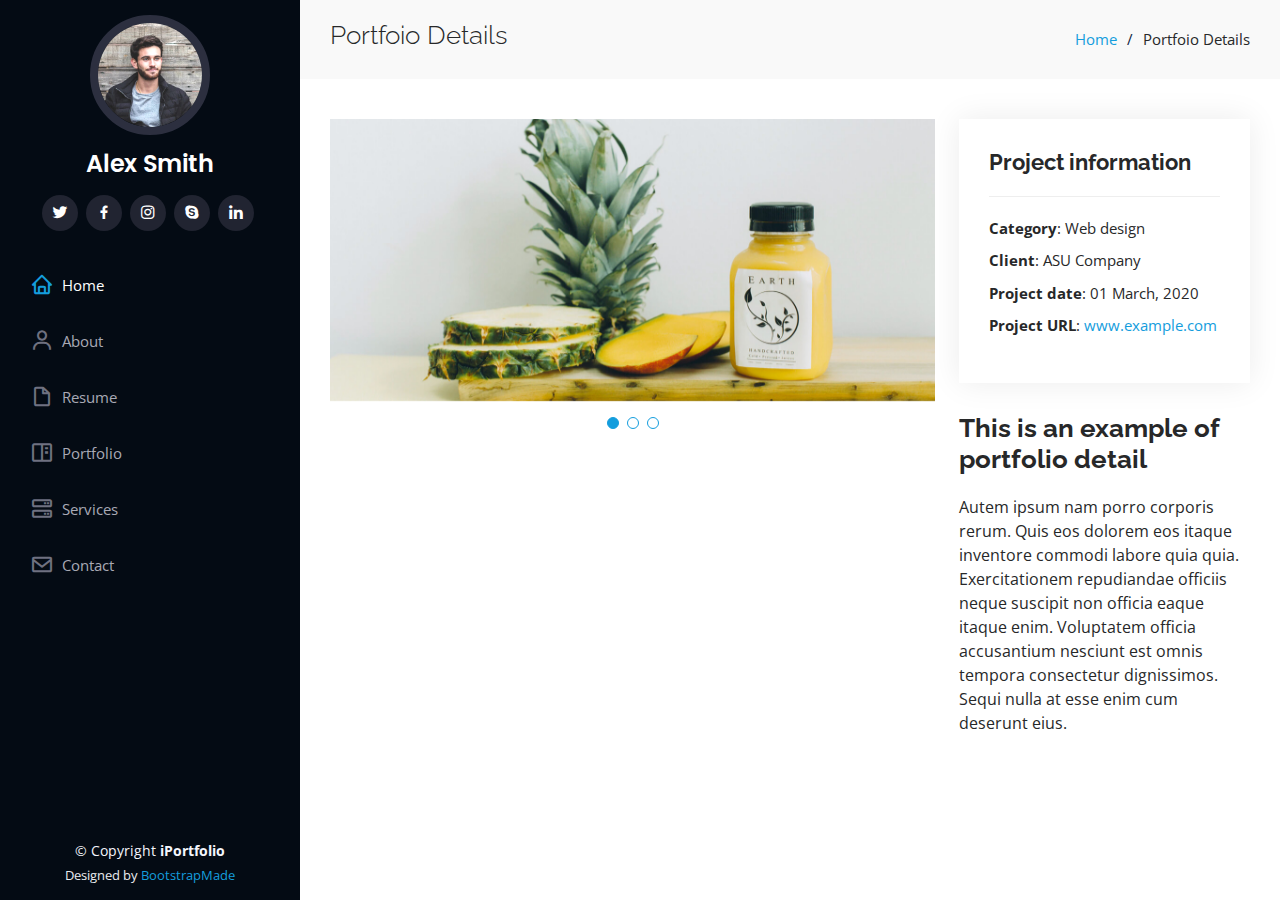
<file: portfolio-details.html>
<!DOCTYPE html>
<html lang="en">

<head>
  <meta charset="utf-8">
  <meta content="width=device-width, initial-scale=1.0" name="viewport">

  <title>Portfolio Details - iPortfolio Bootstrap Template</title>
  <meta content="" name="description">
  <meta content="" name="keywords">

  <!-- Favicons -->
  <link href="assets/img/favicon.png" rel="icon">
  <link href="assets/img/apple-touch-icon.png" rel="apple-touch-icon">

  <!-- Google Fonts -->
  <link href="https://fonts.googleapis.com/css?family=Open+Sans:300,300i,400,400i,600,600i,700,700i|Raleway:300,300i,400,400i,500,500i,600,600i,700,700i|Poppins:300,300i,400,400i,500,500i,600,600i,700,700i" rel="stylesheet">

  <!-- Vendor CSS Files -->
  <link href="assets/vendor/aos/aos.css" rel="stylesheet">
  <link href="assets/vendor/bootstrap/css/bootstrap.min.css" rel="stylesheet">
  <link href="assets/vendor/bootstrap-icons/bootstrap-icons.css" rel="stylesheet">
  <link href="assets/vendor/boxicons/css/boxicons.min.css" rel="stylesheet">
  <link href="assets/vendor/glightbox/css/glightbox.min.css" rel="stylesheet">
  <link href="assets/vendor/swiper/swiper-bundle.min.css" rel="stylesheet">

  <!-- Template Main CSS File -->
  <link href="assets/css/style.css" rel="stylesheet">

  <!-- =======================================================
  * Template Name: iPortfolio
  * Updated: May 30 2023 with Bootstrap v5.3.0
  * Template URL: https://bootstrapmade.com/iportfolio-bootstrap-portfolio-websites-template/
  * Author: BootstrapMade.com
  * License: https://bootstrapmade.com/license/
  ======================================================== -->
</head>

<body>

  <!-- ======= Mobile nav toggle button ======= -->
  <i class="bi bi-list mobile-nav-toggle d-xl-none"></i>

  <!-- ======= Header ======= -->
  <header id="header">
    <div class="d-flex flex-column">

      <div class="profile">
        <img src="assets/img/profile-img.jpg" alt="" class="img-fluid rounded-circle">
        <h1 class="text-light"><a href="index.html">Alex Smith</a></h1>
        <div class="social-links mt-3 text-center">
          <a href="#" class="twitter"><i class="bx bxl-twitter"></i></a>
          <a href="#" class="facebook"><i class="bx bxl-facebook"></i></a>
          <a href="#" class="instagram"><i class="bx bxl-instagram"></i></a>
          <a href="#" class="google-plus"><i class="bx bxl-skype"></i></a>
          <a href="#" class="linkedin"><i class="bx bxl-linkedin"></i></a>
        </div>
      </div>

      <nav id="navbar" class="nav-menu navbar">
        <ul>
          <li><a href="#hero" class="nav-link scrollto active"><i class="bx bx-home"></i> <span>Home</span></a></li>
          <li><a href="#about" class="nav-link scrollto"><i class="bx bx-user"></i> <span>About</span></a></li>
          <li><a href="#resume" class="nav-link scrollto"><i class="bx bx-file-blank"></i> <span>Resume</span></a></li>
          <li><a href="#portfolio" class="nav-link scrollto"><i class="bx bx-book-content"></i> <span>Portfolio</span></a></li>
          <li><a href="#services" class="nav-link scrollto"><i class="bx bx-server"></i> <span>Services</span></a></li>
          <li><a href="#contact" class="nav-link scrollto"><i class="bx bx-envelope"></i> <span>Contact</span></a></li>
        </ul>
      </nav><!-- .nav-menu -->
    </div>
  </header><!-- End Header -->

  <main id="main">

    <!-- ======= Breadcrumbs ======= -->
    <section id="breadcrumbs" class="breadcrumbs">
      <div class="container">

        <div class="d-flex justify-content-between align-items-center">
          <h2>Portfoio Details</h2>
          <ol>
            <li><a href="index.html">Home</a></li>
            <li>Portfoio Details</li>
          </ol>
        </div>

      </div>
    </section><!-- End Breadcrumbs -->

    <!-- ======= Portfolio Details Section ======= -->
    <section id="portfolio-details" class="portfolio-details">
      <div class="container">

        <div class="row gy-4">

          <div class="col-lg-8">
            <div class="portfolio-details-slider swiper">
              <div class="swiper-wrapper align-items-center">

                <div class="swiper-slide">
                  <img src="assets/img/portfolio/portfolio-details-1.jpg" alt="">
                </div>

                <div class="swiper-slide">
                  <img src="assets/img/portfolio/portfolio-details-2.jpg" alt="">
                </div>

                <div class="swiper-slide">
                  <img src="assets/img/portfolio/portfolio-details-3.jpg" alt="">
                </div>

              </div>
              <div class="swiper-pagination"></div>
            </div>
          </div>

          <div class="col-lg-4">
            <div class="portfolio-info">
              <h3>Project information</h3>
              <ul>
                <li><strong>Category</strong>: Web design</li>
                <li><strong>Client</strong>: ASU Company</li>
                <li><strong>Project date</strong>: 01 March, 2020</li>
                <li><strong>Project URL</strong>: <a href="#">www.example.com</a></li>
              </ul>
            </div>
            <div class="portfolio-description">
              <h2>This is an example of portfolio detail</h2>
              <p>
                Autem ipsum nam porro corporis rerum. Quis eos dolorem eos itaque inventore commodi labore quia quia. Exercitationem repudiandae officiis neque suscipit non officia eaque itaque enim. Voluptatem officia accusantium nesciunt est omnis tempora consectetur dignissimos. Sequi nulla at esse enim cum deserunt eius.
              </p>
            </div>
          </div>

        </div>

      </div>
    </section><!-- End Portfolio Details Section -->

  </main><!-- End #main -->

  <!-- ======= Footer ======= -->
  <footer id="footer">
    <div class="container">
      <div class="copyright">
        &copy; Copyright <strong><span>iPortfolio</span></strong>
      </div>
      <div class="credits">
        <!-- All the links in the footer should remain intact. -->
        <!-- You can delete the links only if you purchased the pro version. -->
        <!-- Licensing information: https://bootstrapmade.com/license/ -->
        <!-- Purchase the pro version with working PHP/AJAX contact form: https://bootstrapmade.com/iportfolio-bootstrap-portfolio-websites-template/ -->
        Designed by <a href="https://bootstrapmade.com/">BootstrapMade</a>
      </div>
    </div>
  </footer><!-- End  Footer -->

  <a href="#" class="back-to-top d-flex align-items-center justify-content-center"><i class="bi bi-arrow-up-short"></i></a>

  <!-- Vendor JS Files -->
  <script src="assets/vendor/purecounter/purecounter_vanilla.js"></script>
  <script src="assets/vendor/aos/aos.js"></script>
  <script src="assets/vendor/bootstrap/js/bootstrap.bundle.min.js"></script>
  <script src="assets/vendor/glightbox/js/glightbox.min.js"></script>
  <script src="assets/vendor/isotope-layout/isotope.pkgd.min.js"></script>
  <script src="assets/vendor/swiper/swiper-bundle.min.js"></script>
  <script src="assets/vendor/typed.js/typed.umd.js"></script>
  <script src="assets/vendor/waypoints/noframework.waypoints.js"></script>
  <script src="assets/vendor/php-email-form/validate.js"></script>

  <!-- Template Main JS File -->
  <script src="assets/js/main.js"></script>

</body>

</html>
</file>
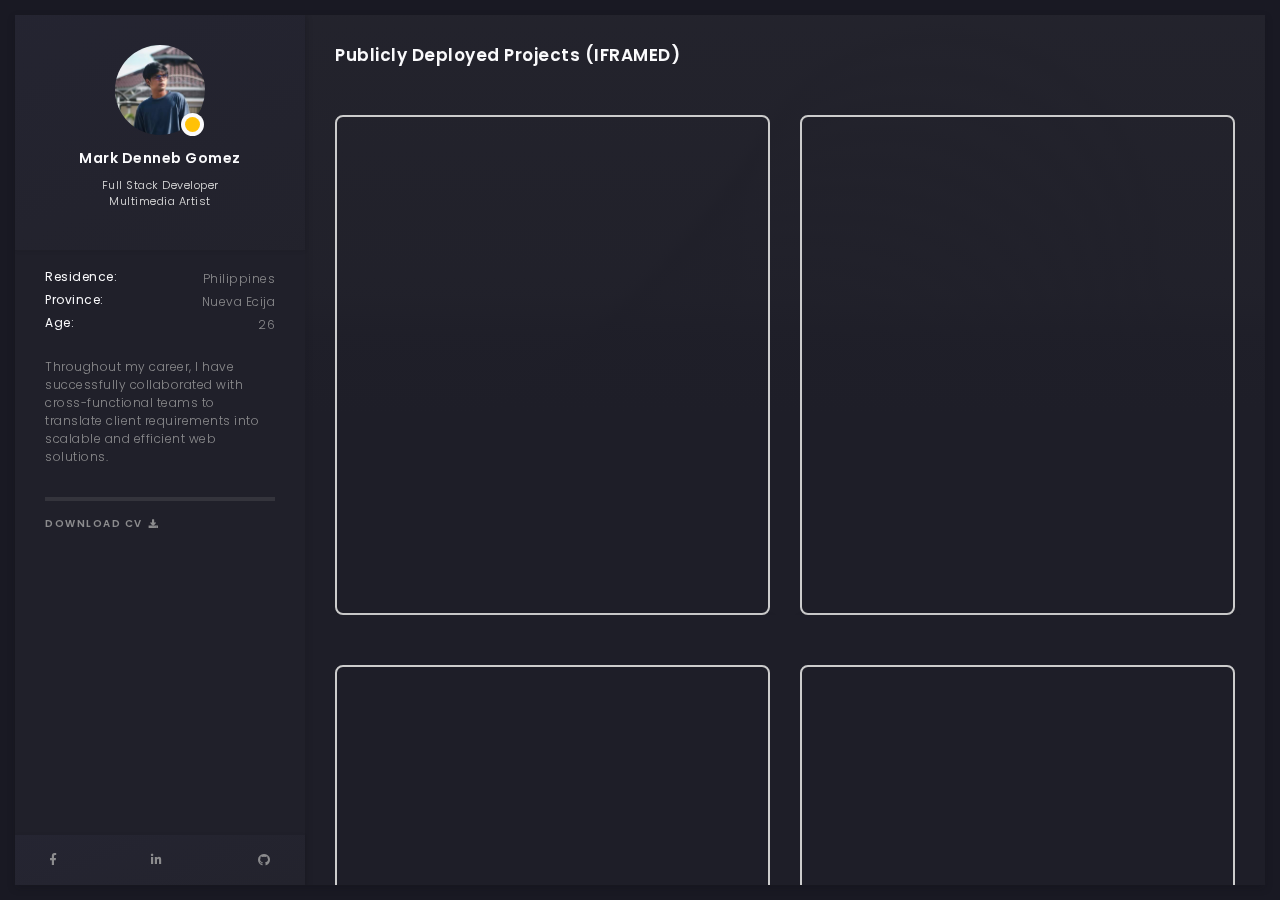
<file: projects.html>
<!doctype html>
<html lang="zxx">

<head>
  <!-- Required meta tags -->
  <meta charset="utf-8">
  <meta name="viewport" content="width=device-width, initial-scale=1, shrink-to-fit=no">
  <!-- color of address bar in mobile browser -->
  <meta name="theme-color" content="#2B2B35">
  <!-- favicon  -->
  <link rel="shortcut icon" href="img/thumbnail.ico" type="image/x-icon">
  <!-- bootstrap css -->
  <link rel="stylesheet" href="css/plugins/bootstrap.min.css">
  <!-- font awesome css -->
  <link rel="stylesheet" href="css/plugins/font-awesome.min.css">
  <!-- swiper css -->
  <link rel="stylesheet" href="css/plugins/swiper.min.css">
  <!-- fancybox css -->
  <link rel="stylesheet" href="css/plugins/fancybox.min.css">
  <!-- main css -->
  <link rel="stylesheet" href="css/style.css">

  <title>Mark Denneb Gomez CV</title>
</head>

<body>

  <!-- app -->
  <div class="art-app art-app-onepage">

    <!-- mobile top bar -->
    <div class="art-mobile-top-bar"></div>

    <!-- app wrapper -->
    <div class="art-app-wrapper">

      <!-- app container end -->
      <div class="art-app-container">

        <!-- info bar -->
        <div class="art-info-bar">

          <!-- menu bar frame -->
          <div class="art-info-bar-frame">

            <!-- info bar header -->
            <div class="art-info-bar-header">
              <!-- info bar button -->
              <a class="art-info-bar-btn" href="#.">
                <!-- icon -->
                <i class="fas fa-ellipsis-v"></i>
              </a>
              <!-- info bar button end -->
            </div>
            <!-- info bar header end -->

            <!-- info bar header -->
            <!-- info bar header -->
            <div class="art-header">
              <!-- avatar -->
              <div class="art-avatar">
                <a data-fancybox="avatar" href="img/face-2.jpg" class="art-avatar-curtain">
                  <img src="img/face-2.jpg" alt="avatar">
                  <i class="fas fa-expand"></i>
                </a>
                <!-- available -->
                <div class="art-lamp-light">
                  <!-- add class 'art-not-available' if not available-->
                  <div class="art-available-lamp"></div>
                </div>
              </div>
              <!-- avatar end -->
              <!-- name -->
              <h5 class="art-name mb-10">Mark Denneb Gomez</h5>
              <!-- post -->
              <div class="art-sm-text">Full Stack Developer <br>Multimedia Artist </div>
            </div>
            <!-- info bar header end -->

            <!-- scroll frame -->
            <div id="scrollbar2" class="art-scroll-frame">


              <!-- info bar about -->
              <div class="art-table p-15-15">

                <!-- about text -->
                <ul>
                  <!-- country -->
                  <li>
                    <h6>Residence:</h6><span>Philippines</span>
                  </li>
                  <!-- city -->
                  <li>
                    <h6>Province:</h6><span>Nueva Ecija</span>
                  </li>
                  <!-- age -->
                  <li>
                    <h6>Age:</h6><span>26</span>
                  </li>
                </ul>

                <p class="mt-4">
                  Throughout my career, I have successfully collaborated with cross-functional teams to translate client
                  requirements into
                  scalable and efficient web solutions.
                </p>
              </div>

              <!-- info bar about end -->

              <!-- divider -->
              <div class="art-ls-divider"></div>


              <!-- divider -->
              <div class="art-ls-divider"></div>



              <!-- divider -->
              <div class="art-ls-divider"></div>



              <!-- divider -->
              <div class="art-ls-divider"></div>

              <!-- links frame -->
              <div class="art-links-frame p-15-15">

                <!-- download cv button -->
                <a href="files/cv.txt" class="art-link" download>Download cv <i class="fas fa-download"></i></a>

              </div>
              <!-- links frame end -->

            </div>
            <!-- scroll frame end -->

            <!-- sidebar social -->
            <div class="art-ls-social">
              <!-- social link -->
              <a href="https://facebook.com/dennebg" target="_blank"><i class="fab fa-facebook-f"></i></a>
              <!-- social link -->
              <a href="https://www.linkedin.com/in/mark-denneb-gomez-0202131bb/" target="_blank"><i
                  class="fab fa-linkedin-in"></i></a>
              <!-- social link -->
              <a href="https://github.com/dennebgmz" target="_blank"><i class="fab fa-github"></i></a>

            </div>
            <!-- sidebar social end -->

          </div>
          <!-- menu bar frame end -->

        </div>
        <!-- info bar end -->

        <!-- content -->
        <div class="art-content">

          <!-- curtain -->
          <div class="art-curtain"></div>

          <!-- top background -->
          <div class="art-top-bg" style="background-image: url(img/bg2.jpg)">
            <!-- overlay -->
            <div class="art-top-bg-overlay"></div>
            <!-- overlay end -->
          </div>
          <!-- top background end -->

          <!-- swup container -->
          <div class="transition-fade" id="swup">

            <!-- scroll frame -->
            <div id="scrollbar" class="art-scroll-frame">



              <!-- container -->
              <section id="works">
                <div class="container-fluid">

                  <!-- row -->
                  <div class="row p-30-0">

                    <!-- col -->
                    <div class="col-lg-12">

                      <!-- section title -->
                      <div class="art-section-title">
                        <!-- title frame -->
                        <div class="art-title-frame">
                          <!-- title -->
                          <h4>Publicly Deployed Projects (IFRAMED)</h4>
                        </div>
                        <!-- title frame end -->
                        <!-- right frame -->
                        <div class="art-right-frame">
                          <!-- filter -->

                          <!-- filter end -->
                        </div>
                        <!-- right frame end -->
                      </div>
                      <!-- section title end -->

                    </div>
                    <!-- col end -->

                    <div class="art-grid art-grid-2-col art-gallery">

                      <!-- grid item -->
                      <div class="art-grid-item drawings">
                        <!-- grid item frame -->
                        <div class="preview-container">
                          <iframe src="https://guest.tomsworld.com.ph/gms/" scrolling="no"></iframe>
                        </div>
                        <!-- grid item frame end -->
                        <!-- description -->
                        <div class="art-item-description">
                          <!-- title -->
                          <h5 class="mb-15">Guest Monitoring System | Multi-Tenant/Store</h5>
                          <div class="mb-15">Developed using Codeigniter | Php, HTML, CSS, BOOTSTRAP and MySQL | Maria
                            DB. Deployed on a physical Server.</div>
                          <!-- button -->
                          <a href="https://guest.tomsworld.com.ph/gms/" target="_blank"
                            class="art-link art-color-link art-w-chevron">Visit Here</a>
                        </div>
                        <!-- description end -->

                      </div>
                      <!-- grid item end -->



                      <!-- grid item -->
                      <div class="art-grid-item drawings">
                        <!-- grid item frame -->
                        <div class="preview-container">
                          <iframe src="https://www.lipanalaw.com/" scrolling="no"></iframe>
                        </div>
                        <!-- grid item frame end -->
                        <!-- description -->
                        <div class="art-item-description">
                          <!-- title -->
                          <h5 class="mb-15">Lipana Law | Content Management System</h5>
                          <div class="mb-15">Developed using Codeigniter | Php, HTML, CSS, BOOTSTRAP and MySQL | Maria
                            DB. Deployed in Goddady/Cpanel.</div>
                          <!-- button -->
                          <a href="https://www.lipanalaw.com/" target="_blank"
                            class="art-link art-color-link art-w-chevron">Visit
                            Here</a>
                        </div>
                        <!-- description end -->

                      </div>
                      <!-- grid item end -->

                      <!-- grid item -->
                      <div class="art-grid-item drawings">
                        <!-- grid item frame -->
                        <div class="preview-container">
                          <iframe src="https://lampara-lms-frontend.vercel.app/" scrolling="no"></iframe>
                        </div>
                        <!-- grid item frame end -->
                        <!-- description -->
                        <div class="art-item-description">
                          <!-- title -->
                          <h5 class="mb-15">Lampara LMS V1 | Learning Management System</h5>
                          <div class="mb-15"> Contributed on some modules. Developed using React JS, Node Js | Strapi,
                            Django | Python,
                            Rest API. Deployed in
                            Nginx, AWS
                          </div>
                          <!-- button -->
                          <a href="https://lampara-lms-frontend.vercel.app/" target="_blank"
                            class="art-link art-color-link art-w-chevron">Visit
                            Here</a>
                        </div>
                        <!-- description end -->

                      </div>
                      <!-- grid item end -->


                      <!-- grid item -->
                      <div class="art-grid-item drawings">
                        <!-- grid item frame -->
                        <div class="preview-container">
                          <iframe src="https://b.lamparasystem.com/" scrolling="no"></iframe>
                        </div>
                        <!-- grid item frame end -->
                        <!-- description -->
                        <div class="art-item-description">
                          <!-- title -->
                          <h5 class="mb-15">Lampara System | School Management System</h5>
                          <div class="mb-15">Contributed on some modules. Developed using Django | Python. Deployed in
                            Nginx, AWS</div>
                          <!-- button -->
                          <a href="https://b.lamparasystem.com/" target="_blank"
                            class="art-link art-color-link art-w-chevron">Visit
                            Here</a>
                        </div>
                        <!-- description end -->

                      </div>
                      <!-- grid item end -->

                      <!-- grid item -->
                      <div class="art-grid-item drawings">
                        <!-- grid item frame -->
                        <div class="preview-container">
                          <iframe src="  https://www.pro-solutions.technology/" scrolling="no"></iframe>
                        </div>
                        <!-- grid item frame end -->
                        <!-- description -->
                        <div class="art-item-description">
                          <!-- title -->
                          <h5 class="mb-15">Pro-Solutions Technology, Co. | Company Website</h5>
                          <div class="mb-15">Developed Using HTML, CSS, Boostrap</div>
                          <!-- button -->
                          <a href="  https://www.pro-solutions.technology/" target="_blank"
                            class="art-link art-color-link art-w-chevron">Visit
                            Here</a>
                        </div>
                        <!-- description end -->

                      </div>
                      <!-- grid item end -->


                      <!-- grid item -->
                      <div class="art-grid-item drawings">
                        <!-- grid item frame -->
                        <div class="preview-container">
                          <iframe src="https://ams.lamparaschool.ph/" scrolling="no"></iframe>
                        </div>
                        <!-- grid item frame end -->
                        <!-- description -->
                        <div class="art-item-description">
                          <!-- title -->
                          <h5 class="mb-15">Lampara AMS | School Accountings Management System</h5>
                          <div class="mb-15">Developed using React JS, Node JS, Django | Python, REST API. Deployed in
                            Nginx, AWS</div>
                          <!-- button -->
                          <a href="https://ams.lamparaschool.ph/" target="_blank"
                            class="art-link art-color-link art-w-chevron">Visit
                            Here</a>
                        </div>
                        <!-- description end -->

                      </div>
                      <!-- grid item end -->


                      <!-- grid item -->
                      <div class="art-grid-item drawings">
                        <!-- grid item frame -->
                        <div class="preview-container">
                          <iframe src="https://www.photomanji.com/" scrolling="no"></iframe>
                        </div>
                        <!-- grid item frame end -->
                        <!-- description -->
                        <div class="art-item-description">
                          <!-- title -->
                          <h5 class="mb-15">Photomanji Films | Company Website</h5>
                          <div class="mb-15">Developed Using HTML, CSS, Boostrap, Javascript</div>
                          <!-- button -->
                          <a href="https://www.photomanji.com/" target="_blank"
                            class="art-link art-color-link art-w-chevron">Visit
                            Here</a>
                        </div>
                        <!-- description end -->

                      </div>
                      <!-- grid item end -->





                    </div>

                  </div>
                  <!-- row end -->

                </div>
                <!-- container end -->
              </section>







              <!-- container -->
              <div class="container-fluid">

                <!-- footer -->
                <footer>
                  <!-- copyright -->
                  <div>© 2025 Mark Denneb R. Gomez</div>

                </footer>
                <!-- footer end -->

              </div>
              <!-- container end -->

            </div>
            <!-- scroll frame end -->

          </div>
          <!-- swup container end -->

        </div>
        <!-- content end -->

      </div>
      <!-- app container end -->

    </div>
    <!-- app wrapper end -->


  </div>
  <!-- app end -->
  <div id="swupMenu"></div>

  <!-- jquery js -->
  <script src="js/plugins/jquery.min.js"></script>
  <!-- anime js -->
  <script src="js/plugins/anime.min.js"></script>
  <!-- swiper js -->
  <script src="js/plugins/swiper.min.js"></script>
  <!-- progressbar js -->
  <script src="js/plugins/progressbar.min.js"></script>
  <!-- smooth scrollbar js -->
  <script src="js/plugins/smooth-scrollbar.min.js"></script>
  <!-- overscroll js -->
  <script src="js/plugins/overscroll.min.js"></script>
  <!-- typing js -->
  <script src="js/plugins/typing.min.js"></script>
  <!-- isotope js -->
  <script src="js/plugins/isotope.min.js"></script>
  <!-- fancybox js -->
  <script src="js/plugins/fancybox.min.js"></script>
  <!-- swup js -->
  <script src="js/plugins/swup.min.js"></script>

  <!-- main js -->
  <script src="js/main.js"></script>

</body>

</html>
</file>
<file: css/style.css>
@import url("https://fonts.googleapis.com/css2?family=Poppins:ital,wght@0,100;0,200;0,300;0,400;0,500;0,600;0,700;0,800;0,900;1,100;1,200;1,300;1,400;1,500;1,600;1,700;1,800;1,900&display=swap");
@import url("https://fonts.googleapis.com/css2?family=Courier+Prime:ital,wght@0,400;0,700;1,400;1,700&display=swap");

/* ----- text defaults ----- */
body {
  color: #e3e3e3;
  font-size: 12px;
  font-family: "Poppins", sans-serif;
  font-weight: 300;
  letter-spacing: 0.5px;
  font-smooth: subpixel-antialiased;
}

/* ----- title defaults ----- */
h1,
h2,
h3,
h4,
h5,
h6 {
  font-weight: 700;
  color: #fafafc;
  margin-bottom: 0;
  font-family: "Poppins", sans-serif;
}

h1 {
  font-size: 52px;
  font-weight: 800;
}

h4 {
  font-size: 17px;
  font-weight: 600;
}

h5 {
  font-size: 14px;
  font-weight: 600;
}

h6 {
  font-size: 12px;
  font-weight: 400;
}


/* ----- text config ----- */

.tech-stack {

  background: linear-gradient(159deg, #2d2d3a 0%, #2b2b35 100%);
  padding-top: 50px;
  padding-bottom: 50px;
}

.tech-stack h2 {
  font-size: 2rem;
  margin-bottom: 20px;

}

.icons {
  display: flex;
  gap: 20px;
  flex-wrap: wrap;
  justify-content: center;
}

.icons i {
  font-size: 3rem;
  color: #ffffff !important;
  transition: transform 0.3s, color 0.3s;
  margin: 10px;
}

.icons i:hover {
  transform: scale(1.2);
  color: #FFC107 !important;
}


.icon-wrapper {
  position: relative;
  text-align: center;
}

.icon-wrapper i {
  font-size: 2.8rem;
  width: 60px;
  height: 60px;
  display: grid;
  place-items: center;

  border-radius: 10px;
  box-shadow: 0 3px 8px rgba(0, 0, 0, 0.1);
  transition: transform 0.3s ease;
  color: #333;
}

.icon-wrapper i:hover {
  transform: scale(1.1);
  color: #FFC107;
}

.icon-wrapper .label {
  position: absolute;
  bottom: -28px;
  left: 50%;
  transform: translateX(-50%);
  background: #FFC107;
  color: #333;
  font-size: 12px;
  padding: 4px 8px;
  font-weight: bold;
  border-radius: 5px;
  white-space: nowrap;
  opacity: 0;
  pointer-events: none;
  transition: opacity 0.3s, transform 0.3s;
}

.icon-wrapper:hover .label {
  opacity: 1;
  transform: translateX(-50%) translateY(-5px);
}

/* preview of website */
.preview-container {
  width: 100%;
  height: 500px;
  border: 2px solid #ccc;
  border-radius: 8px;
  overflow: hidden;
  margin-top: 20px;
}

.preview-container iframe {
  width: 100%;
  height: 100%;
  border: none;
  overflow: hidden;
  scrollbar-width: none;
  /* Firefox */
}

.preview-container iframe::-webkit-scrollbar {
  display: none;
  /* Chrome, Safari */
}

.art-sm-text {
  font-size: 11px;
}

.art-lg-text {
  font-size: 16px;
}

.art-white {
  color: #fafafc;
}

/* ----- container ----- */
.container-fluid {
  overflow: hidden;
  padding: 0 30px;
  position: relative;
}

/* ----- buttons frame ----- */
.art-buttons-frame a {
  margin-right: 15px;
}

/* ----- suptitle ----- */
.art-el-suptitle {
  margin-top: 5px;
  color: #646466;
  font-style: italic;
  font-size: 11px;
}

/* ----- divider ----- */
.art-ls-divider {
  background: #646466;
  width: 100%;
  height: 1px;
  opacity: 0.3;
}

/* ----- image defaults ----- */
.art-img-default {
  width: 100%;
  -webkit-box-shadow: 0 3px 8px 0 rgba(15, 15, 20, 0.2);
  box-shadow: 0 3px 8px 0 rgba(15, 15, 20, 0.2);
}

/* ----- link defaults ----- */
a {
  text-decoration: none;
  color: #8c8c8e;
}

a:hover {
  text-decoration: none;
  color: #fafafc;
}

a:focus {
  outline: inherit;
}

/* ----- table ----- */
.art-table {
  color: #8c8c8e;
}

.art-table ul {
  padding: 0;
  margin: 0;
}

.art-table ul li {
  list-style-type: none;
  display: -webkit-box;
  display: -ms-flexbox;
  display: flex;
  -webkit-box-pack: justify;
  -ms-flex-pack: justify;
  justify-content: space-between;
  margin-bottom: 5px;
}

.art-table ul li:last-child {
  margin-bottom: 0;
}

/* ----- quote ----- */
blockquote {
  margin-top: 30px;
  margin-bottom: 30px;
  background: #FFC107;
  color: #191923;
  padding: 30px;
  padding-left: 35px;
  font-weight: 400;
  font-style: italic;
  font-size: 14px;
  -webkit-box-shadow: 0 1px 4px 0 rgba(15, 15, 20, 0.1);
  box-shadow: 0 1px 4px 0 rgba(15, 15, 20, 0.1);
  position: relative;
}

blockquote:before {
  position: absolute;
  font-family: "Font Awesome 5 Free";
  font-weight: 900;
  content: "\f10d";
  font-size: 18px;
  opacity: .5;
  top: 5px;
  left: 9px;
  color: #fafafc;
}

blockquote:after {
  position: absolute;
  font-family: "Font Awesome 5 Free";
  font-weight: 900;
  content: "\f10d";
  font-size: 18px;
  opacity: .5;
  bottom: 5px;
  right: 9px;
  color: #fafafc;
  -webkit-transform: rotate(180deg);
  transform: rotate(180deg);
}

/* ----- list ----- */
.art-custom-list {
  padding-left: 25px;
}

.art-custom-list li {
  position: relative;
  list-style-type: none;
  color: #fafafc;
  margin-bottom: 5px;
}

.art-custom-list li:before {
  content: '';
  position: absolute;
  top: 4px;
  left: -25px;
  width: 10px;
  height: 10px;
  border-radius: 50%;
  border: solid 2px #FFC107;
  background: transparent;
  -webkit-box-shadow: 0 3px 8px 0 rgba(15, 15, 20, 0.2);
  box-shadow: 0 3px 8px 0 rgba(15, 15, 20, 0.2);
}

/* ------------------------------

link

------------------------------ */
.art-link {
  position: relative;
  text-transform: uppercase;
  font-size: 10px;
  display: inline-block;
  letter-spacing: 1.5px;
  font-weight: 600;
  margin-right: 15px;
  margin-bottom: 10px;
  color: #8c8c8e;
  -webkit-transition: 0.4s ease-in-out;
  transition: 0.4s ease-in-out;
}

.art-link:hover {
  color: #fafafc;
  text-shadow: 0 0 3px rgba(250, 250, 252, 0.4);
}

.art-link.art-white-link {
  color: #fafafc;
}

.art-link.art-white-link:hover {
  color: #fafafc;
  text-shadow: 0 0 3px rgba(250, 250, 252, 0.4);
  -webkit-transform: translateX(5px);
  transform: translateX(5px);
}

.art-link.art-color-link {
  color: #FFC107;
}

.art-link.art-color-link:hover {
  color: #FFC107;
  text-shadow: 0 0 3px rgba(250, 250, 252, 0.4);
  -webkit-transform: translateX(5px);
  transform: translateX(5px);
}

.art-link.art-w-chevron {
  padding-right: 10px;
}

.art-link.art-w-chevron:after {
  position: absolute;
  font-family: "Font Awesome 5 free";
  content: '\f054';
  font-weight: 900;
  display: inline-block;
  font-style: normal;
  font-variant: normal;
  text-rendering: auto;
  -webkit-font-smoothing: antialiased;
  font-size: 9px;
  top: 0.3px;
  -webkit-transform: translateX(5px);
  transform: translateX(5px);
  -webkit-transition: 0.4s ease-in-out;
  transition: 0.4s ease-in-out;
}

.art-link.art-w-chevron:hover {
  -webkit-transform: translateX(0);
  transform: translateX(0);
}

.art-link.art-w-chevron:hover:after {
  -webkit-transform: translateX(10px);
  transform: translateX(10px);
}

.art-link:last-child {
  margin-bottom: 0;
  margin-right: 0;
}

.art-link i {
  font-size: 9px;
  margin-left: 3px;
}

.art-link.art-left-link {
  padding-left: 10px;
  padding-right: 0;
}

.art-link.art-left-link.art-w-chevron:after {
  content: '\f053';
  left: 0;
  -webkit-transform: translateX(0);
  transform: translateX(0);
}

.art-link.art-left-link.art-w-chevron:hover:after {
  -webkit-transform: translateX(-5px);
  transform: translateX(-5px);
}

/* ------------------------------

button

------------------------------ */
.art-btn {
  text-transform: uppercase;
  -webkit-box-shadow: 0 1px 4px 0 rgba(15, 15, 20, 0.1);
  box-shadow: 0 1px 4px 0 rgba(15, 15, 20, 0.1);
  color: #20202a;
  background: #FFC107;
  letter-spacing: 1.5px;
  font-weight: 600;
  display: -webkit-inline-box;
  display: -ms-inline-flexbox;
  display: inline-flex;
  -webkit-box-pack: center;
  -ms-flex-pack: center;
  justify-content: center;
  -ms-flex-line-pack: center;
  align-content: center;
  border: none;
  -webkit-transition: 0.4s ease-in-out;
  transition: 0.4s ease-in-out;
}

.art-btn span {
  -ms-flex-item-align: center;
  align-self: center;
  -webkit-transition: 0.2s ease-in-out;
  transition: 0.2s ease-in-out;
}

.art-btn.art-btn-md {
  height: 45px;
  font-size: 11px;
  padding: 0 35px;
}

.art-btn.art-btn-sm {
  height: 40px;
  font-size: 11px;
  padding: 0 30px;
}

.art-btn:hover {
  -webkit-transform: translateY(-2px);
  transform: translateY(-2px);
  color: #1e1e28;
}

/* ------------------------------

space

------------------------------ */
.p-30-0 {
  padding-top: 30px;
  padding-bottom: 0;
}

.p-0-30 {
  padding-top: 0;
  padding-bottom: 30px;
}

.p-30-30 {
  padding-top: 30px;
  padding-bottom: 30px;
}

.p-30-15 {
  padding-top: 30px;
  padding-bottom: 15px;
}

.p-15-15 {
  padding-top: 15px;
  padding-bottom: 15px;
}

.p-15-0 {
  padding-top: 15px;
  padding-bottom: 0;
}

.p-60-0 {
  padding-top: 60px;
  padding-bottom: 0;
}

.p-230-0 {
  padding-top: 230px;
  padding-bottom: 0;
}

.mb-10 {
  margin-bottom: 10px;
}

.mb-15 {
  margin-bottom: 15px;
}

.mb-25 {
  margin-bottom: 25px;
}

.mb-30 {
  margin-bottom: 25px;
}

@media (max-width: 1400px) {
  .p-lg-30-0 {
    padding-top: 30px;
    padding-bottom: 0;
  }
}

@media (max-width: 920px) {
  .p-md-15-0 {
    padding-top: 15px;
    padding-bottom: 0;
  }
}

/* ------------------------------

app marcup

------------------------------ */
/* ----- top background ----- */
.art-top-bg {
  overflow: hidden;
  position: absolute;
  width: 100%;
  top: 0;
  background-position: center;
  height: 400px;
  background-size: cover;
}

.art-top-bg .art-top-bg-overlay {
  position: relative;
  height: 100%;
  width: 100%;
  background-image: -webkit-gradient(linear, left top, left bottom, from(rgba(30, 30, 40, 0.93)), color-stop(70%, rgba(30, 30, 40, 0.96)), color-stop(80%, rgba(30, 30, 40, 0.99)), to(#1e1e28));
  background-image: linear-gradient(180deg, rgba(30, 30, 40, 0.93) 0%, rgba(30, 30, 40, 0.96) 70%, rgba(30, 30, 40, 0.99) 80%, #1e1e28 100%);
}

/* ----- preloader ----- */
.art-preloader {
  margin: 15px;
  position: absolute;
  top: 0;
  left: 0;
  width: calc(100vw - 30px);
  height: calc(100vh - 30px);
  background: #20202a;
  z-index: 999999;
  display: -webkit-box;
  display: -ms-flexbox;
  display: flex;
  -webkit-box-align: center;
  -ms-flex-align: center;
  align-items: center;
  -webkit-box-pack: center;
  -ms-flex-pack: center;
  justify-content: center;
}

.art-preloader .art-preloader-content {
  margin-bottom: 15px;
  text-align: center;
}

.art-preloader .art-preloader-content .art-preloader-load {
  margin-top: 5px;
  width: 200px;
}

.art-preloader .art-preloader-content .art-preloader-load .progressbar-text {
  position: relative;
  font-size: 14px;
  font-weight: 400 !important;
  color: #8c8c8e !important;
  height: 300px;
  line-height: 350px;
}

.art-preloader-load path:first-child {
  stroke: #191923;
}

.art-preloader-load path:last-child {
  stroke: #FFC107;
}

/* ----- scroll frame ----- */
.art-scroll-frame {
  width: 100%;
  height: calc(100vh - 30px);
}

.scrollbar-track {
  visibility: hidden;
  opacity: 0;
  pointer-events: none;
}

/* ----- app ----- */
.art-app {
  padding: 15px;
  background: #191923;
  width: 100vw;
  height: 100%;
  position: relative;
  overflow: hidden;
  /* ----- mobile top bar ----- */
}

.art-app * {
  scrollbar-width: none;
}

.art-app ::-webkit-scrollbar {
  display: none;
}

.art-app .art-mobile-top-bar {
  position: fixed;
  z-index: 99;
  width: 100%;
  height: 70px;
  background: #20202a;
  -webkit-box-shadow: 0 3px 8px 0 rgba(15, 15, 20, 0.2);
  box-shadow: 0 3px 8px 0 rgba(15, 15, 20, 0.2);
  padding: 0 30px;
  display: none;
  -webkit-box-pack: justify;
  -ms-flex-pack: justify;
  justify-content: space-between;
  -webkit-box-align: center;
  -ms-flex-align: center;
  align-items: center;
}

.art-app .art-app-wrapper {
  max-width: 1440px;
  margin-left: auto;
  margin-right: auto;
  background: #1e1e28;
  background-size: cover;
  width: 100%;
  height: 100%;
  position: relative;
  overflow: hidden;
  -webkit-box-shadow: 0 3px 8px 0 rgba(15, 15, 20, 0.2);
  box-shadow: 0 3px 8px 0 rgba(15, 15, 20, 0.2);
}

.art-app .art-app-wrapper .art-app-container {
  position: relative;
  display: -webkit-box;
  display: -ms-flexbox;
  display: flex;
  -ms-flex-wrap: nowrap;
  flex-wrap: nowrap;
  /* ----- info bar ----- */
  /* ----- content ----- */
  /* ----- menu bar ----- */
}

.art-app .art-app-wrapper .art-app-container .art-info-bar {
  background: #20202a;
  width: 290px;
  min-width: 290px;
  height: calc(100vh - 30px);
  position: relative;
  z-index: 999;
  -webkit-box-shadow: 0 3px 8px 0 rgba(15, 15, 20, 0.2);
  box-shadow: 0 3px 8px 0 rgba(15, 15, 20, 0.2);
  -webkit-transition: 0.55s ease-in-out;
  transition: 0.55s ease-in-out;
}

.art-app .art-app-wrapper .art-app-container .art-info-bar .art-info-bar-frame {
  padding: 0 15px;
}

.art-app .art-app-wrapper .art-app-container .art-info-bar .art-info-bar-frame .art-info-bar-header {
  width: 100%;
  height: 70px;
  -webkit-box-pack: start;
  -ms-flex-pack: start;
  justify-content: flex-start;
  -webkit-box-align: center;
  -ms-flex-align: center;
  align-items: center;
  position: absolute;
  left: 0;
  top: 0;
  z-index: 999999999999;
  display: none;
}

.art-app .art-app-wrapper .art-app-container .art-info-bar .art-info-bar-frame .art-info-bar-header .art-info-bar-btn {
  margin-left: auto;
  pointer-events: all;
  font-size: 14px;
  padding: 30px;
}

.art-app .art-app-wrapper .art-app-container .art-info-bar .art-info-bar-frame .art-info-bar-header .art-info-bar-btn.art-disabled {
  opacity: 0;
  pointer-events: none;
}

.art-app .art-app-wrapper .art-app-container .art-info-bar .art-info-bar-frame .art-scroll-frame .scroll-content {
  padding: 240px 0 50px;
}

.art-app .art-app-wrapper .art-app-container .art-content {
  position: relative;
  overflow: hidden;
  width: 100vw;
  height: calc(100vh - 30px);
  padding-right: 80px;
  -webkit-transition: 0.55s ease-in-out;
  transition: 0.55s ease-in-out;
}

.art-app .art-app-wrapper .art-app-container .art-content .art-curtain {
  background: rgba(30, 30, 40, 0.88);
  position: absolute;
  z-index: 9;
  left: 0;
  width: 100%;
  height: 100%;
  pointer-events: none;
  opacity: 0;
  -webkit-transition: 0.55s ease-in-out;
  transition: 0.55s ease-in-out;
}

.art-app .art-app-wrapper .art-app-container .art-content.art-active {
  -webkit-transform: translateX(-150px);
  transform: translateX(-150px);
}

.art-app .art-app-wrapper .art-app-container .art-content.art-active .art-curtain {
  pointer-events: all;
  opacity: 0.7;
}

.art-app .art-app-wrapper .art-app-container .art-menu-bar {
  background: #20202a;
  width: 230px;
  height: calc(100vh - 30px);
  position: absolute;
  z-index: 99;
  right: -150px;
  top: 0;
  bottom: 0;
  -webkit-box-shadow: 0 3px 8px 0 rgba(15, 15, 20, 0.2);
  box-shadow: 0 3px 8px 0 rgba(15, 15, 20, 0.2);
  -webkit-transition: 0.55s ease-in-out;
  transition: 0.55s ease-in-out;
}

.art-app .art-app-wrapper .art-app-container .art-menu-bar .art-menu-bar-frame {
  position: relative;
}

.art-app .art-app-wrapper .art-app-container .art-menu-bar .art-menu-bar-frame .art-menu-bar-header {
  width: 100%;
  height: 70px;
  display: -webkit-box;
  display: -ms-flexbox;
  display: flex;
  -webkit-box-pack: start;
  -ms-flex-pack: start;
  justify-content: flex-start;
  -webkit-box-align: center;
  -ms-flex-align: center;
  align-items: center;
  position: absolute;
  top: 0;
  left: 0;
  z-index: 9;
  -webkit-box-shadow: 0 1px 4px 0 rgba(15, 15, 20, 0.1);
  box-shadow: 0 1px 4px 0 rgba(15, 15, 20, 0.1);
  background: linear-gradient(159deg, rgba(37, 37, 50, 0.98) 0%, rgba(35, 35, 45, 0.98) 100%);
}

.art-app .art-app-wrapper .art-app-container .art-menu-bar .art-menu-bar-frame .art-menu-bar-header .art-menu-bar-btn {
  pointer-events: all;
}

.art-app .art-app-wrapper .art-app-container .art-menu-bar .art-menu-bar-frame .art-menu-bar-header .art-menu-bar-btn.art-disabled {
  opacity: 0;
  pointer-events: none;
}

.art-app .art-app-wrapper .art-app-container .art-menu-bar.art-active {
  -webkit-transform: translateX(-150px);
  transform: translateX(-150px);
}

/* ------------------------------

app marcup (after 920px)

------------------------------ */
@media (max-width: 920px) {

  /* ----- container ----- */
  .container-fluid {
    padding-left: 15px;
    padding-right: 15px;
  }

  /* ----- preloader ----- */
  .art-preloader {
    margin: 0;
    width: 100vw;
    height: 100vh;
  }

  /* ----- scroll frame ----- */
  .art-scroll-frame {
    height: 100vh;
  }

  .art-app {
    padding: 0;
    /* ----- mobile top bar ----- */
  }

  .art-app .art-mobile-top-bar {
    display: -webkit-box;
    display: -ms-flexbox;
    display: flex;
  }

  .art-app .art-app-wrapper {
    border-radius: 0;
    height: 100vh;
  }

  .art-app .art-app-wrapper .art-app-container {
    width: 100%;
    /* ----- info bar ----- */
    /* ----- content ----- */
    /* ----- menu bar ----- */
  }

  .art-app .art-app-wrapper .art-app-container .art-info-bar {
    position: absolute;
    left: -290px;
    width: 290px;
    height: 100vh;
  }

  .art-app .art-app-wrapper .art-app-container .art-info-bar.art-active {
    -webkit-transform: translateX(290px);
    transform: translateX(290px);
  }

  .art-app .art-app-wrapper .art-app-container .art-info-bar .art-info-bar-frame .art-info-bar-header {
    display: -webkit-box;
    display: -ms-flexbox;
    display: flex;
  }

  .art-app .art-app-wrapper .art-app-container .art-info-bar .art-info-bar-frame .art-info-bar-header .art-info-bar-btn {
    -webkit-transform: translateX(70px);
    transform: translateX(70px);
    -webkit-transition: 0.4s ease-in-out;
    transition: 0.4s ease-in-out;
  }

  .art-app .art-app-wrapper .art-app-container .art-info-bar.art-active .art-info-bar-frame .art-info-bar-btn {
    -webkit-transform: translateX(0);
    transform: translateX(0);
  }

  .art-app .art-app-wrapper .art-app-container .art-content {
    position: relative;
    width: 100vw;
    height: 100vh;
    padding-right: 0;
    padding-top: 70px;
  }

  .art-app .art-app-wrapper .art-app-container .art-content .art-scroll-frame {
    height: calc(100vh - 70px);
  }

  .art-app .art-app-wrapper .art-app-container .art-content.art-active {
    -webkit-transform: none;
    transform: none;
  }

  .art-app .art-app-wrapper .art-app-container .art-content.art-active .art-curtain {
    pointer-events: all;
    opacity: 1;
  }

  .art-app .art-app-wrapper .art-app-container .art-menu-bar {
    position: absolute;
    right: -230px;
    width: 230px;
    height: 100vh;
  }

  .art-app .art-app-wrapper .art-app-container .art-menu-bar.art-active {
    -webkit-transform: translateX(-230px);
    transform: translateX(-230px);
  }

  .art-app .art-app-wrapper .art-app-container .art-menu-bar .art-menu-bar-btn {
    -webkit-transform: translateX(-80px);
    transform: translateX(-80px);
    -webkit-transition: 0.4s ease-in-out;
    transition: 0.4s ease-in-out;
  }

  .art-app .art-app-wrapper .art-app-container .art-menu-bar.art-active .art-menu-bar-btn {
    -webkit-transform: translateX(0);
    transform: translateX(0);
  }
}

/* ------------------------------

app marcup (after 290px)

------------------------------ */
@media (max-width: 290px) {
  .art-app {
    /* ----- info bar ----- */
  }

  .art-app .art-info-bar {
    width: 100vw;
  }
}

/* ------------------------------

app marcup (after 230px)

------------------------------ */
@media (max-width: 230px) {
  .art-app {
    /* ----- menu bar ----- */
  }

  .art-app .art-menu-bar {
    width: 100vw;
  }
}

.art-app-onepage .art-app-wrapper .art-app-container .art-content {
  padding-right: 0;
}

/* ------------------------------

info bar

------------------------------ */
.art-info-bar {
  padding: 0 15px;
  /* ----- header ----- */
  /* ----- name ----- */
  /* ----- language skills ----- */
  /* ----- hard skills ----- */
  /* ----- knowledge ----- */
  /* ----- info bar links ----- */
  /* ----- social links ----- */
}

.art-info-bar .art-header {
  position: absolute;
  left: 0;
  top: 0;
  z-index: 99999;
  width: 100%;
  padding: 30px;
  height: 235px;
  background: linear-gradient(159deg, rgba(37, 37, 50, 0.98) 0%, rgba(35, 35, 45, 0.98) 100%);
  text-align: center;
  -webkit-box-shadow: 0 1px 4px 0 rgba(15, 15, 20, 0.1);
  box-shadow: 0 1px 4px 0 rgba(15, 15, 20, 0.1);
}

.art-info-bar .art-header .art-avatar {
  width: 90px;
  height: 90px;
  margin: 0 auto;
  border-radius: 50%;
  position: relative;
  margin-bottom: 15px;
}

.art-info-bar .art-header .art-avatar .art-avatar-curtain {
  position: relative;
  width: 100%;
  height: 100%;
  border-radius: 50%;
  display: -webkit-box;
  display: -ms-flexbox;
  display: flex;
  -webkit-box-pack: center;
  -ms-flex-pack: center;
  justify-content: center;
  outline: inherit;
  -webkit-transition: 0.2s ease-in-out;
  transition: 0.2s ease-in-out;
  z-index: 0;
}

.art-info-bar .art-header .art-avatar .art-avatar-curtain i {
  background: linear-gradient(159deg, rgba(45, 45, 58, 0.88) 0%, rgba(43, 43, 53, 0.88) 100%);
  width: 30px;
  height: 30px;
  text-align: center;
  -ms-flex-item-align: center;
  align-self: center;
  font-weight: 700;
  font-size: 11px;
  line-height: 30px;
  color: #fafafc;
  border-radius: 50%;
  opacity: 0;
  z-index: 1;
  -webkit-transition: 0.4s ease-in-out;
  transition: 0.4s ease-in-out;
}

.art-info-bar .art-header .art-avatar .art-avatar-curtain img {
  position: absolute;
  width: 100%;
  height: 100%;
  -o-object-fit: cover;
  object-fit: cover;
  border-radius: 50%;
  z-index: 0;
}

.art-info-bar .art-header .art-avatar .art-avatar-curtain:hover {
  opacity: 1;
  -webkit-transition: 0.2s ease-in-out;
  transition: 0.2s ease-in-out;
  outline: inherit;
}

.art-info-bar .art-header .art-avatar .art-avatar-curtain:hover i {
  opacity: .7;
}

.art-info-bar .art-header .art-avatar .art-avatar-curtain:hover i:hover {
  opacity: 1;
  -webkit-transform: scale(1.07);
  transform: scale(1.07);
}

.art-info-bar .art-header .art-avatar .art-lamp-light {
  z-index: 2;
}

.art-info-bar .art-header .art-avatar .art-lamp-light:before {
  content: '';
  position: absolute;
  bottom: -1px;
  right: 1px;
  background: #fafafc;
  height: 23px;
  width: 23px;
  border-radius: 50%;
  -webkit-animation: puls 1s infinite;
  animation: puls 1s infinite;
}

@-webkit-keyframes puls {
  0% {
    -webkit-transform: scale(0.6);
    transform: scale(0.6);
    opacity: 1;
  }

  100% {
    -webkit-transform: scale(1);
    transform: scale(1);
    opacity: 0;
  }
}

@keyframes puls {
  0% {
    -webkit-transform: scale(0.6);
    transform: scale(0.6);
    opacity: 1;
  }

  100% {
    -webkit-transform: scale(1);
    transform: scale(1);
    opacity: 0;
  }
}

.art-info-bar .art-header .art-avatar .art-lamp-light .art-available-lamp {
  position: absolute;
  bottom: 3px;
  right: 5px;
  height: 15px;
  width: 15px;
  background: #FFC107;
  border-radius: 50%;
  z-index: 0;
  -webkit-transition: 0.4s ease-in-out;
  transition: 0.4s ease-in-out;
}

.art-info-bar .art-header .art-avatar .art-lamp-light .art-available-lamp:after {
  position: relative;
  content: 'I am available for freelance hire';
  width: 115px;
  display: block;
  padding: 5px 10px;
  top: -10px;
  left: 28px;
  font-size: 10px;
  font-weight: 200;
  color: #8c8c8e;
  -webkit-box-shadow: 0 1px 4px 0 rgba(15, 15, 20, 0.1);
  box-shadow: 0 1px 4px 0 rgba(15, 15, 20, 0.1);
  background: #191923;
  opacity: 0;
  pointer-events: none;
  -webkit-transform: translateX(20px);
  transform: translateX(20px);
  -webkit-transition: 0.4s ease-in-out;
  transition: 0.4s ease-in-out;
  text-align: left;
}

.art-info-bar .art-header .art-avatar .art-lamp-light .art-available-lamp:before {
  content: '';
  position: absolute;
  height: 5px;
  width: 5px;
  right: -15px;
  top: 5px;
  opacity: 0;
  background: #191923;
  pointer-events: none;
  -webkit-transform: translateX(20px) rotate(45deg);
  transform: translateX(20px) rotate(45deg);
  -webkit-transition: 0.4s ease-in-out;
  transition: 0.4s ease-in-out;
  z-index: 99;
}

.art-info-bar .art-header .art-avatar .art-lamp-light .art-available-lamp:hover {
  -webkit-transform: scale(1);
  transform: scale(1);
}

.art-info-bar .art-header .art-avatar .art-lamp-light .art-available-lamp:hover:after {
  opacity: 1;
  -webkit-transform: translateX(0);
  transform: translateX(0);
}

.art-info-bar .art-header .art-avatar .art-lamp-light .art-available-lamp:hover:before {
  opacity: 1;
  -webkit-transform: translateX(0) rotate(45deg);
  transform: translateX(0) rotate(45deg);
}

.art-info-bar .art-header .art-avatar .art-lamp-light.art-not-available:before {
  opacity: 0;
  -webkit-animation: none;
  animation: none;
}

.art-info-bar .art-header .art-avatar .art-lamp-light.art-not-available .art-available-lamp {
  background: red;
}

.art-info-bar .art-header .art-avatar .art-lamp-light.art-not-available .art-available-lamp:after {
  content: "Sorry I'm busy today";
}

.art-info-bar .art-name {
  color: #fafafc;
  -webkit-transition: 0.4s ease-in-out;
  transition: 0.4s ease-in-out;
}

.art-info-bar .art-name a {
  color: #fafafc;
  -webkit-transition: 0.4s ease-in-out;
  transition: 0.4s ease-in-out;
}

.art-info-bar .art-name:hover a {
  color: #FFC107;
}

.art-info-bar .art-lang-skills {
  display: -webkit-box;
  display: -ms-flexbox;
  display: flex;
  -ms-flex-wrap: wrap;
  flex-wrap: wrap;
  -webkit-box-pack: justify;
  -ms-flex-pack: justify;
  justify-content: space-between;
}

.art-info-bar .art-lang-skills .art-lang-skills-item {
  width: 33.33333%;
  text-align: center;
  margin-bottom: 15px;
}

.art-info-bar .art-lang-skills .art-lang-skills-item .art-cirkle-progress {
  width: 65%;
  margin: 0 auto 15px;
}

.art-info-bar .art-lang-skills .art-lang-skills-item .art-cirkle-progress .progressbar-text {
  font-size: 11px;
  color: #8c8c8e !important;
  position: relative;
  left: 45% !important;
}

.art-info-bar .art-lang-skills .art-lang-skills-item .art-cirkle-progress .progressbar-text:after {
  content: '%';
  position: absolute;
  right: -7px;
}

.art-info-bar .art-hard-skills .art-hard-skills-item {
  margin-bottom: 15px;
  position: relative;
}

.art-info-bar .art-hard-skills .art-hard-skills-item .art-skill-heading {
  display: -webkit-box;
  display: -ms-flexbox;
  display: flex;
  -webkit-box-pack: justify;
  -ms-flex-pack: justify;
  justify-content: space-between;
}

.art-info-bar .art-hard-skills .art-hard-skills-item .art-line-progress {
  width: 100%;
}

.art-info-bar .art-hard-skills .art-hard-skills-item .art-line-progress .progressbar-text {
  width: 100%;
  text-align: right;
  top: -6px !important;
  font-size: 11px;
  color: #ffffff !important;
}

.art-info-bar .art-knowledge-list {
  padding-left: 0;
}

.art-info-bar .art-knowledge-list li {
  list-style-type: none;
  margin-bottom: 5px;
  color: #8c8c8e;
}

.art-info-bar .art-knowledge-list li:last-child {
  margin-bottom: 0;
}

.art-info-bar .art-knowledge-list li:before {
  font-family: "Font Awesome 5 Free";
  font-weight: 900;
  content: "\f00c";
  margin-right: 5px;
  font-size: 9px;
  color: #FFC107;
  margin-right: 10px;
}

.art-info-bar .art-links-frame {
  display: -webkit-box;
  display: -ms-flexbox;
  display: flex;
  -webkit-box-pack: justify;
  -ms-flex-pack: justify;
  justify-content: space-between;
  -webkit-box-orient: vertical;
  -webkit-box-direction: normal;
  -ms-flex-direction: column;
  flex-direction: column;
}

.art-info-bar .art-ls-social {
  display: -webkit-box;
  display: -ms-flexbox;
  display: flex;
  -webkit-box-align: center;
  -ms-flex-align: center;
  align-items: center;
  -webkit-box-pack: justify;
  -ms-flex-pack: justify;
  justify-content: space-between;
  padding: 0 35px;
  height: 50px;
  background: linear-gradient(159deg, rgba(37, 37, 50, 0.98) 0%, rgba(35, 35, 45, 0.98) 100%);
  position: absolute;
  bottom: 0;
  -webkit-box-shadow: 0 1px 4px 0 rgba(15, 15, 20, 0.1);
  box-shadow: 0 1px 4px 0 rgba(15, 15, 20, 0.1);
  left: 0;
  width: 100%;
  z-index: 999;
}

.art-info-bar .art-ls-social a {
  color: #8c8c8e;
  -webkit-transition: 0.2s ease-in-out;
  transition: 0.2s ease-in-out;
}

.art-info-bar .art-ls-social a:hover {
  text-shadow: 0 0 3px rgba(250, 250, 252, 0.4);
  color: #fafafc;
}

/* ----- progresbar color ----- */
.art-line-progress path:first-child {
  stroke: #191923;
}

.art-line-progress path:last-child {
  stroke: #FFC107;
}

.art-cirkle-progress path:first-child {
  stroke: #191923;
}

.art-cirkle-progress path:last-child {
  stroke: #FFC107;
}

/* ------------------------------

menu bar

------------------------------ */
.art-menu-bar {
  /* ----- main menu  ----- */
  /* ----- language change  ----- */
  /* ----- current page title ----- */
}

.art-menu-bar nav {
  display: -webkit-box;
  display: -ms-flexbox;
  display: flex;
  -webkit-box-align: center;
  -ms-flex-align: center;
  align-items: center;
  height: 100%;
  position: relative;
}

.art-menu-bar nav .main-menu {
  width: 100%;
  padding: 0;
  margin: 0 0 60px;
}

.art-menu-bar nav .main-menu .menu-item {
  width: 100%;
  list-style-type: none;
  -webkit-transition: 0.55s ease-in-out;
  transition: 0.55s ease-in-out;
  opacity: 0;
  -webkit-transform: translateX(60px);
  transform: translateX(60px);
  transition: 0.55s ease-in-out;
}

.art-menu-bar nav .main-menu .menu-item:nth-child(1) {
  -webkit-transition-delay: 0.05s;
  transition-delay: 0.05s;
}

.art-menu-bar nav .main-menu .menu-item:nth-child(2) {
  -webkit-transition-delay: 0.1s;
  transition-delay: 0.1s;
}

.art-menu-bar nav .main-menu .menu-item:nth-child(3) {
  -webkit-transition-delay: 0.15s;
  transition-delay: 0.15s;
}

.art-menu-bar nav .main-menu .menu-item:nth-child(4) {
  -webkit-transition-delay: 0.2s;
  transition-delay: 0.2s;
}

.art-menu-bar nav .main-menu .menu-item:nth-child(5) {
  -webkit-transition-delay: 0.25s;
  transition-delay: 0.25s;
}

.art-menu-bar nav .main-menu .menu-item:nth-child(6) {
  -webkit-transition-delay: 0.3s;
  transition-delay: 0.3s;
}

.art-menu-bar nav .main-menu .menu-item:nth-child(7) {
  -webkit-transition-delay: 0.35s;
  transition-delay: 0.35s;
}

.art-menu-bar nav .main-menu .menu-item:nth-child(8) {
  -webkit-transition-delay: 0.4s;
  transition-delay: 0.4s;
}

.art-menu-bar nav .main-menu .menu-item:nth-child(9) {
  -webkit-transition-delay: 0.45s;
  transition-delay: 0.45s;
}

.art-menu-bar nav .main-menu .menu-item:nth-child(10) {
  -webkit-transition-delay: 0.5s;
  transition-delay: 0.5s;
}

.art-menu-bar nav .main-menu .menu-item a {
  padding: 7px 30px;
  display: inline-block;
  width: 100%;
  text-transform: uppercase;
  font-size: 11px;
  letter-spacing: 1px;
  font-weight: 500;
  color: #8c8c8e;
  -webkit-transition: 0.2s ease-in-out;
  transition: 0.2s ease-in-out;
}

.art-menu-bar nav .main-menu .menu-item a:hover {
  color: #fafafc;
  text-shadow: 0 0 3px rgba(250, 250, 252, 0.4);
}

.art-menu-bar nav .main-menu .menu-item.menu-item-has-children {
  padding-left: 0;
  padding-right: 0;
}

.art-menu-bar nav .main-menu .menu-item.menu-item-has-children:after {
  position: absolute;
  font-family: "Font Awesome 5 free";
  content: '\f054';
  font-weight: 900;
  display: inline-block;
  font-style: normal;
  font-variant: normal;
  text-rendering: auto;
  -webkit-font-smoothing: antialiased;
  font-size: 9px;
  top: 6px;
  right: 30px;
  -webkit-transform: translateX(5px);
  transform: translateX(5px);
  -webkit-transition: 0.4s ease-in-out;
  transition: 0.4s ease-in-out;
}

.art-menu-bar nav .main-menu .menu-item .sub-menu {
  padding-left: 0;
  width: 100%;
  display: block;
  position: relative;
  overflow: hidden;
  pointer-events: none;
  -webkit-box-shadow: inset 0 3px 8px 0 rgba(15, 15, 20, 0.2);
  box-shadow: inset 0 3px 8px 0 rgba(15, 15, 20, 0.2);
  background: #20202a;
  -webkit-filter: brightness(95%);
  filter: brightness(95%);
  max-height: 0;
  -webkit-transition: max-height 0.6s ease-in-out;
  transition: max-height 0.6s ease-in-out;
}

.art-menu-bar nav .main-menu .menu-item .sub-menu .menu-item {
  position: relative;
  opacity: 0;
  -webkit-transition: 0.55s ease-in-out;
  transition: 0.55s ease-in-out;
}

.art-menu-bar nav .main-menu .menu-item .sub-menu .menu-item a {
  padding: 7px 30px;
  font-weight: 400;
  font-size: 10px;
}

.art-menu-bar nav .main-menu .menu-item .sub-menu .menu-item .sub-menu {
  margin: 0;
  max-height: 0;
  -webkit-transition: max-height 1s ease-in-out;
  transition: max-height 1s ease-in-out;
}

.art-menu-bar nav .main-menu .menu-item .sub-menu .menu-item:hover.menu-item-has-children:after {
  -webkit-transform: rotate(90deg);
  transform: rotate(90deg);
}

.art-menu-bar nav .main-menu .menu-item .sub-menu .menu-item:hover .sub-menu {
  max-height: 500px;
}

.art-menu-bar nav .main-menu .menu-item .sub-menu .menu-item:first-child {
  margin-top: 15px;
}

.art-menu-bar nav .main-menu .menu-item .sub-menu .menu-item:last-child {
  margin-bottom: 15px;
}

.art-menu-bar nav .main-menu .menu-item .sub-menu.art-active {
  pointer-events: all;
  max-height: 500px;
}

.art-menu-bar nav .main-menu .menu-item .sub-menu.art-active .menu-item {
  opacity: 1;
}

.art-menu-bar nav .main-menu .menu-item:hover.menu-item-has-children:after {
  -webkit-transform: rotate(90deg);
  transform: rotate(90deg);
}

.art-menu-bar nav .main-menu .menu-item.current-menu-item a:first-child {
  color: #fafafc;
  text-shadow: 0 0 3px rgba(250, 250, 252, 0.4);
}

.art-menu-bar nav .main-menu .menu-item.current-menu-item .sub-menu .menu-item a {
  color: #8c8c8e;
  text-shadow: none;
}

.art-menu-bar nav .main-menu .menu-item.current-menu-item .sub-menu .menu-item a:hover {
  color: #fafafc;
  text-shadow: 0 0 3px rgba(250, 250, 252, 0.4);
}

.art-menu-bar .art-language-change {
  position: absolute;
  bottom: 0;
  left: 0;
  width: 100%;
  -webkit-box-shadow: 0 1px 4px 0 rgba(15, 15, 20, 0.1);
  box-shadow: 0 1px 4px 0 rgba(15, 15, 20, 0.1);
  background: linear-gradient(159deg, rgba(37, 37, 50, 0.98) 0%, rgba(35, 35, 45, 0.98) 100%);
  padding: 30px 26px;
  margin: 0;
}

.art-menu-bar .art-language-change li {
  list-style-type: none;
  -webkit-box-shadow: inset 0 3px 8px 0 rgba(15, 15, 20, 0.2);
  box-shadow: inset 0 3px 8px 0 rgba(15, 15, 20, 0.2);
  background: #1e1e28;
  font-size: 10px;
  border-radius: 50%;
  height: 25px;
  width: 25px;
  margin-bottom: 10px;
}

.art-menu-bar .art-language-change li a {
  text-transform: uppercase;
  height: 100%;
  width: 100%;
  font-weight: 600;
  display: block;
  text-align: center;
  line-height: 25px;
  -webkit-transition: 0.4s ease-in-out;
  transition: 0.4s ease-in-out;
}

.art-menu-bar .art-language-change li.art-active-lang {
  background-color: #FFC107;
  -webkit-box-shadow: 0 3px 8px 0 rgba(15, 15, 20, 0.2);
  box-shadow: 0 3px 8px 0 rgba(15, 15, 20, 0.2);
}

.art-menu-bar .art-language-change li.art-active-lang a {
  color: #1e1e28;
}

.art-menu-bar .art-language-change li:last-child {
  margin-bottom: 0;
}

.art-menu-bar.art-active nav .menu-item {
  opacity: 1;
  -webkit-transform: translateX(0);
  transform: translateX(0);
}

.art-menu-bar .art-current-page {
  width: 200px;
  -webkit-transform: rotate(90deg);
  transform: rotate(90deg);
  color: #fafafc;
  position: absolute;
  overflow: hidden;
  top: 200px;
  opacity: 1;
  left: -62px;
  text-transform: uppercase;
  font-size: 11px;
  opacity: 1;
  letter-spacing: 1px;
  font-weight: 500;
  -webkit-transition: 0.4s ease-in-out;
  transition: 0.4s ease-in-out;
}

.art-menu-bar a {
  display: none;
  visibility: hidden;
  opacity: 0;
}

.art-menu-bar a:first-child {
  visibility: visible;
  opacity: 1;
  display: block;
}

.art-menu-bar.art-active .art-current-page {
  opacity: 0;
}

/* ------------------------------

content

------------------------------ */
/* ----- section title ----- */
.art-section-title {
  display: -webkit-box;
  display: -ms-flexbox;
  display: flex;
  -webkit-box-pack: justify;
  -ms-flex-pack: justify;
  justify-content: space-between;
}

.art-section-title .art-title-frame {
  -ms-flex-item-align: center;
  align-self: center;
  position: relative;
  margin-bottom: 30px;
}

.art-section-title .art-right-frame {
  padding-bottom: 30px;
}

/* ----- card ----- */
.art-card {
  background: linear-gradient(159deg, #2d2d3a 0%, #2b2b35 100%);
  -webkit-box-shadow: 0 3px 8px 0 rgba(15, 15, 20, 0.2);
  box-shadow: 0 3px 8px 0 rgba(15, 15, 20, 0.2);
  padding: 30px;
  margin-bottom: 30px;
}

.art-card.art-fluid-card {
  height: calc(100% - 30px);
}

/* ----- banner ----- */
.art-banner-back {
  content: '';
  position: absolute;
  z-index: 0;
  top: -30px;
  width: 90%;
  height: 30px;
  margin-left: 5%;
  -webkit-box-shadow: 0 3px 8px 0 rgba(15, 15, 20, 0.2);
  box-shadow: 0 3px 8px 0 rgba(15, 15, 20, 0.2);
  border-top-left-radius: 3px;
  border-top-right-radius: 3px;
  background: rgba(30, 30, 40, 0.88);
}

.art-banner {
  -webkit-transition: 0.55s ease-in-out;
  transition: 0.55s ease-in-out;
  background-size: cover;
  background-position: center;
  position: relative;
  -webkit-box-shadow: 0 3px 8px 0 rgba(15, 15, 20, 0.2);
  box-shadow: 0 3px 8px 0 rgba(15, 15, 20, 0.2);
  z-index: 999;
}

.art-banner .art-banner-overlay {
  position: relative;
  display: -webkit-box;
  display: -ms-flexbox;
  display: flex;
  padding: 60px;
  width: 100%;
  background-image: -webkit-gradient(linear, left top, right top, color-stop(15%, rgba(45, 45, 58, 0.9)), color-stop(50%, rgba(45, 45, 58, 0.7)), to(rgba(43, 43, 53, 0.7)));
  background-image: linear-gradient(90deg, rgba(45, 45, 58, 0.9) 15%, rgba(45, 45, 58, 0.7) 50%, rgba(43, 43, 53, 0.7) 100%);
}

.art-banner .art-banner-overlay.art-side-overlay {
  background-image: -webkit-gradient(linear, left top, right top, color-stop(15%, rgba(45, 45, 58, 0.9)), color-stop(50%, rgba(45, 45, 58, 0.7)), to(rgba(43, 43, 53, 0)));
  background-image: linear-gradient(90deg, rgba(45, 45, 58, 0.9) 15%, rgba(45, 45, 58, 0.7) 50%, rgba(43, 43, 53, 0) 100%);
}

.art-banner .art-banner-overlay .art-banner-title {
  width: 100%;
  -ms-flex-item-align: center;
  align-self: center;
}

.art-banner .art-banner-overlay .art-banner-title h1 {
  color: #fafafc;
}

.art-banner .art-banner-overlay .art-banner-photo {
  width: 390px;
  position: absolute;
  right: 30px;
  bottom: 0;
}

/* ----- typing code ----- */
.art-code {
  font-family: "Courier Prime", monospace;
  color: #fafafc;
}

.art-code i {
  font-style: normal;
  color: #FFC107;
}

/* ----- counters ----- */
.art-counter-frame {
  display: -webkit-box;
  display: -ms-flexbox;
  display: flex;
  -webkit-box-align: center;
  -ms-flex-align: center;
  align-items: center;
  margin-bottom: 30px;
  opacity: 0;
  position: relative;
}

.art-counter-frame .art-counter-box {
  min-width: 60px;
}

.art-counter-frame .art-counter-box .art-counter {
  color: #FFC107;
  font-weight: 600;
  font-family: "Poppins", sans-serif;
  font-size: 22px;
}

.art-counter-frame .art-counter-box .art-counter-plus {
  margin-left: 3px;
  color: #FFC107;
  font-weight: 600;
  font-family: "Poppins", sans-serif;
  font-size: 22px;
}

/* ----- services ----- */
.art-service-icon-box {
  margin-bottom: 30px;
  position: relative;
  z-index: 1;
  overflow: hidden;
  -webkit-box-shadow: 0 3px 8px 0 rgba(15, 15, 20, 0.2);
  box-shadow: 0 3px 8px 0 rgba(15, 15, 20, 0.2);
  background: linear-gradient(159deg, #2d2d3a 0%, #2b2b35 100%);
}

.art-service-icon-box .art-service-ib-content {
  padding: 30px;
}

.art-service-icon-box .art-service-ib-content .art-service-ib-icon {
  position: absolute;
  right: 10px;
  bottom: -45px;
  opacity: 0.03;
  -webkit-box-pack: center;
  -ms-flex-pack: center;
  justify-content: center;
  width: 100px;
  -ms-flex-item-align: center;
  align-self: center;
}

/* ----- prices ----- */
.art-price {
  margin-bottom: 30px;
  overflow: hidden;
  position: relative;
  background-size: cover;
  background: linear-gradient(159deg, #2d2d3a 0%, #2b2b35 100%);
  -webkit-box-shadow: 0 3px 8px 0 rgba(15, 15, 20, 0.2);
  box-shadow: 0 3px 8px 0 rgba(15, 15, 20, 0.2);
  text-align: center;
  -webkit-transition: 0.55s ease-in-out;
  transition: 0.55s ease-in-out;
}

.art-price.art-popular-price {
  -webkit-transform: scale(1.03);
  transform: scale(1.03);
}

.art-price.art-popular-price:before {
  font-size: 10px;
  position: absolute;
  -webkit-transform: rotate(45deg);
  transform: rotate(45deg);
  z-index: 99;
  top: 18px;
  -webkit-box-shadow: 0 1px 4px 0 rgba(15, 15, 20, 0.1);
  box-shadow: 0 1px 4px 0 rgba(15, 15, 20, 0.1);
  font-weight: 600;
  color: #1e1e28;
  right: -72px;
  content: 'POPULAR';
  padding: 2px;
  width: 200px;
  text-align: center;
  background: #FFC107;
}

.art-price .art-price-body {
  position: relative;
  padding: 30px;
}

.art-price .art-price-body .art-asterisk {
  position: absolute;
  width: 100%;
  bottom: 10px;
  left: 0;
  text-align: center;
  font-size: 8px;
  opacity: 0.4;
}

.art-price .art-price-body .art-price-cost {
  position: relative;
  display: -webkit-inline-box;
  display: -ms-inline-flexbox;
  display: inline-flex;
  -webkit-box-pack: center;
  -ms-flex-pack: center;
  justify-content: center;
  margin-bottom: 30px;
  padding: 0 10px;
}

.art-price .art-price-body .art-price-cost .art-number {
  font-size: 32px;
  color: #FFC107;
  font-weight: 600;
  margin-bottom: 0;
}

.art-price .art-price-body .art-price-cost .art-number span {
  color: #fafafc;
  font-size: 12px;
  font-weight: 200;
  padding: 0 5px;
  opacity: 0.6;
}

.art-price .art-price-body .art-price-cost .art-number sup {
  font-size: 14px;
  position: absolute;
  top: 15px;
  right: 0;
  opacity: 0.6;
}

.art-price .art-price-body .art-price-list {
  padding: 0;
  margin: 0 0 30px;
}

.art-price .art-price-body .art-price-list li {
  list-style-type: none;
  margin-bottom: 15px;
}

.art-price .art-price-body .art-price-list li:before {
  font-family: "Font Awesome 5 Free";
  font-weight: 900;
  content: "\f00c";
  margin-right: 5px;
  font-size: 9px;
  color: #FFC107;
}

.art-price .art-price-body .art-price-list li.art-empty-item {
  opacity: 0.3;
}

.art-price .art-price-body .art-price-list li.art-empty-item:before {
  font-family: "Font Awesome 5 Free";
  font-weight: 900;
  content: "\f00d";
  margin-right: 5px;
  font-size: 9px;
  color: #FFC107;
}

.art-price .art-price-body .art-link {
  margin: 0;
}

/* ----- testimonials ----- */
.art-testimonial-slider {
  width: 100%;
}

.art-testimonial {
  position: relative;
  background-size: cover;
  padding: 30px;
  background: linear-gradient(159deg, #2d2d3a 0%, #2b2b35 100%);
  -webkit-box-shadow: 0 3px 8px 0 rgba(15, 15, 20, 0.2);
  box-shadow: 0 3px 8px 0 rgba(15, 15, 20, 0.2);
}

.art-testimonial .testimonial-body {
  width: 100%;
  height: 100%;
  z-index: 0;
}

.art-testimonial .testimonial-body .art-testimonial-face {
  position: absolute;
  -o-object-fit: cover;
  object-fit: cover;
  right: 30px;
  top: -15px;
  width: 65px;
  height: 65px;
  border-radius: 50%;
  -webkit-box-shadow: 0 3px 8px 0 rgba(15, 15, 20, 0.2);
  box-shadow: 0 3px 8px 0 rgba(15, 15, 20, 0.2);
}

.art-testimonial .art-testimonial-footer {
  position: relative;
  overflow: hidden;
  display: -webkit-box;
  display: -ms-flexbox;
  display: flex;
  -webkit-box-pack: justify;
  -ms-flex-pack: justify;
  justify-content: space-between;
  -ms-flex-line-pack: center;
  align-content: center;
}

.art-testimonial .art-testimonial-footer .art-star-rate {
  padding: 0;
  margin: 0;
  -webkit-box-shadow: inset 0 3px 8px 0 rgba(15, 15, 20, 0.2);
  box-shadow: inset 0 3px 8px 0 rgba(15, 15, 20, 0.2);
  padding: 5px 15px;
  font-size: 10px;
  margin-top: 5px;
  background: #20202a;
  border-radius: 30px;
  display: -webkit-box;
  display: -ms-flexbox;
  display: flex;
  color: #FFC107;
}

.art-testimonial .art-testimonial-footer .art-star-rate li {
  list-style-type: none;
  margin-right: 5px;
}

.art-testimonial .art-testimonial-footer .art-star-rate li.art-empty-item {
  color: rgba(43, 43, 53, 0.98);
}

.art-testimonial .art-testimonial-footer .art-testimonial-icon {
  position: absolute;
  left: 45%;
  top: 20px;
  opacity: 0.03;
  -webkit-box-pack: center;
  -ms-flex-pack: center;
  justify-content: center;
  width: 120px;
  -ms-flex-item-align: center;
  align-self: center;
}

.art-slider-navigation {
  padding: 15px 0 0;
  display: -webkit-box;
  display: -ms-flexbox;
  display: flex;
  -webkit-box-pack: justify;
  -ms-flex-pack: justify;
  justify-content: space-between;
}

.art-slider-navigation .swiper-pagination-bullet {
  margin-right: 10px;
  background-color: #8c8c8e;
  border-radius: 5px;
  opacity: 0.5;
  height: 4px;
  -webkit-transition: 0.4s ease-in-out;
  transition: 0.4s ease-in-out;
}

.art-slider-navigation .swiper-pagination-bullet:focus {
  outline: inherit;
}

.art-slider-navigation .swiper-pagination-bullet.swiper-pagination-bullet-active {
  width: 20px;
  background-color: #FFC107;
  opacity: 1;
}

.art-slider-navigation .art-slider-nav-frame {
  display: -webkit-box;
  display: -ms-flexbox;
  display: flex;
}

.art-slider-navigation .art-slider-nav-frame .art-slider-nav {
  margin-left: 15px;
  cursor: pointer;
  -webkit-transition: 0.4s ease-in-out;
  transition: 0.4s ease-in-out;
}

.art-slider-navigation .art-slider-nav-frame .art-slider-nav.swiper-button-disabled {
  opacity: 0.2;
  cursor: not-allowed;
}

.art-slider-navigation .art-slider-nav-frame .art-slider-nav:focus {
  outline: inherit;
}

/* ----- timeline ----- */
.art-timeline {
  position: relative;
}

.art-timeline::before {
  content: '';
  position: absolute;
  top: 10px;
  right: 5px;
  height: calc(100% - 10px);
  width: 5px;
  background: #191923;
}

.art-timeline .art-timeline-item {
  position: relative;
}

.art-timeline .art-timeline-item .art-timeline-mark-light {
  background: #fafafc;
  position: absolute;
  top: 4px;
  right: -4px;
  width: 23px;
  height: 23px;
  opacity: 0;
  border-radius: 50%;
  -webkit-transition: 0.4s ease-in-out;
  transition: 0.4s ease-in-out;
}

.art-timeline .art-timeline-item .art-timeline-mark {
  position: absolute;
  top: 8px;
  right: 0;
  width: 15px;
  height: 15px;
  border-radius: 50%;
  border: solid 3px #FFC107;
  background: #1e1e28;
  -webkit-box-shadow: 0 3px 8px 0 rgba(15, 15, 20, 0.2);
  box-shadow: 0 3px 8px 0 rgba(15, 15, 20, 0.2);
}

.art-timeline .art-timeline-item:hover .art-timeline-mark-light {
  -webkit-animation: puls 1s infinite;
  animation: puls 1s infinite;
}

.art-timeline .art-timeline-content {
  position: relative;
  margin-right: 45px;
  background: linear-gradient(159deg, #2d2d3a 0%, #2b2b35 100%);
  padding: 30px;
  margin-bottom: 30px;
  -webkit-box-shadow: 0 3px 8px 0 rgba(15, 15, 20, 0.2);
  box-shadow: 0 3px 8px 0 rgba(15, 15, 20, 0.2);
}

.art-timeline .art-timeline-content:after {
  height: 10px;
  width: 10px;
  background-color: rgba(43, 43, 53, 0.98);
  -webkit-transform: rotate(-135deg);
  transform: rotate(-135deg);
  content: '';
  position: absolute;
  top: 11px;
  right: -5px;
  border-top-right-radius: 50%;
}

.art-timeline .art-timeline-content .art-card-header {
  width: 100%;
  display: -webkit-box;
  display: -ms-flexbox;
  display: flex;
  -webkit-box-pack: justify;
  -ms-flex-pack: justify;
  justify-content: space-between;
  -ms-flex-wrap: wrap;
  flex-wrap: wrap;
}

.art-timeline .art-timeline-content .art-card-header .art-right-side {
  margin-bottom: 15px;
}

.art-timeline .art-timeline-content .art-card-header .art-right-side .art-date {
  color: #ffd500;
  margin-left: auto;
  background: #20202a;
  padding: 5px 15px;
  border-radius: 15px;
  -webkit-box-shadow: inset 0 3px 8px 0 rgba(15, 15, 20, 0.2);
  box-shadow: inset 0 3px 8px 0 rgba(15, 15, 20, 0.2);
  font-size: 10px;
}

/* ----- contact form ----- */
.art-form-field input,
.art-form-field textarea {
  height: 50px;
  width: 100%;
  background: linear-gradient(159deg, #252532 0%, #23232d 100%);
  border: none;
  color: #fafafc;
  padding-left: 65px;
  padding-right: 15px;
  -webkit-box-shadow: inset 0 1px 4px 0 rgba(15, 15, 20, 0.1);
  box-shadow: inset 0 1px 4px 0 rgba(15, 15, 20, 0.1);
  margin-bottom: 0;
  -webkit-transition: 0.4s ease-in-out;
  transition: 0.4s ease-in-out;
}

::-webkit-input-placeholder {
  color: #646466;
}

:-ms-input-placeholder {
  color: #646466;
}

::-ms-input-placeholder {
  color: #646466;
}

::placeholder {
  color: #646466;
}

.art-form-field textarea {
  padding-left: 15px;
  padding-top: 15px;
  height: 150px;
  border-left: solid 50px #20202a;
}

.art-form-field textarea.art-active {
  border-color: #FFC107;
}

.art-form-field textarea:focus {
  border-color: #FFC107;
}

.art-contact-form .art-input:focus {
  outline: none;
}

.art-contact-form .art-input.art-active+label,
.art-contact-form .art-input:focus+label {
  background: #FFC107;
  color: #20202a;
}

.art-form-field {
  position: relative;
  margin-bottom: 30px;
}

.art-contact-form label {
  text-align: center;
  color: #8c8c8e;
  position: absolute;
  height: 50px;
  width: 50px;
  background: #20202a;
  top: 0;
  left: 0;
  padding: 0 15px;
  text-transform: uppercase;
  font-size: 11px;
  line-height: 50px;
  letter-spacing: 1px;
  font-weight: 500;
  -webkit-transition: 0.4s ease-in-out;
  transition: 0.4s ease-in-out;
  cursor: text;
}

.art-submit-frame {
  position: relative;
  height: 45px;
}

.art-submit-frame .art-submit {
  margin: 0;
  overflow: hidden;
  position: relative;
  z-index: 999;
}

.art-submit-frame .art-submit:focus {
  outline: inherit;
}

.art-submit-frame .art-success {
  position: absolute;
  top: 0;
  left: 0;
  margin-top: -15px;
  overflow: hidden;
  max-width: 150px;
  -webkit-transform: scale(0);
  transform: scale(0);
  text-transform: uppercase;
  color: #fafafc;
  background: #20202a;
  letter-spacing: 1.5px;
  font-weight: 600;
  -webkit-box-pack: center;
  -ms-flex-pack: center;
  justify-content: center;
  -ms-flex-line-pack: center;
  align-content: center;
  border: none;
  height: 0;
  font-size: 11px;
  padding: 15px 35px 0;
  margin: 0;
}

/* ----- blog ----- */
.art-blog-card {
  position: relative;
  overflow: hidden;
  -webkit-box-shadow: 0 3px 8px 0 rgba(15, 15, 20, 0.2);
  box-shadow: 0 3px 8px 0 rgba(15, 15, 20, 0.2);
  margin-bottom: 30px;
}

.art-blog-card .art-port-cover {
  position: relative;
  padding-bottom: 60%;
  display: block;
}

.art-blog-card .art-port-cover img {
  width: 100%;
  height: 100%;
  position: absolute;
  -o-object-fit: cover;
  object-fit: cover;
  -o-object-position: center;
  object-position: center;
  -webkit-transition: 0.4s ease-in-out;
  transition: 0.4s ease-in-out;
}

.art-blog-card .art-post-description {
  background: linear-gradient(159deg, #2d2d3a 0%, #2b2b35 100%);
  padding: 30px;
  position: relative;
  bottom: 0;
}

.art-blog-card:hover .art-port-cover img {
  -webkit-transform: scale(1.07);
  transform: scale(1.07);
}

.art-blog-slider .art-blog-card {
  margin-bottom: 0;
}

/* ----- pagination ----- */
.art-pagination {
  -webkit-box-shadow: 0 3px 8px 0 rgba(15, 15, 20, 0.2);
  box-shadow: 0 3px 8px 0 rgba(15, 15, 20, 0.2);
  padding: 30px 30px 25px;
  background: linear-gradient(159deg, #2d2d3a 0%, #2b2b35 100%);
  -webkit-box-pack: justify;
  -ms-flex-pack: justify;
  justify-content: space-between;
  display: -webkit-box;
  display: -ms-flexbox;
  display: flex;
}

.art-pagination .art-pagination-center {
  text-align: center;
  position: absolute;
  width: 200px;
  left: 50%;
  top: 25px;
  margin-left: -100px;
}

.art-pagination .art-pagination-center a {
  -webkit-transition: 0.4s ease-in-out;
  transition: 0.4s ease-in-out;
  padding: 0 5px;
}

.art-pagination .art-pagination-center a.art-active-pag {
  color: #FFC107;
}

.art-pagination .art-link {
  margin: 0;
}

/* ----- brands ----- */
.art-brand {
  width: 120px;
  height: 120px;
  margin: 0 auto;
  display: block;
  margin-bottom: 30px;
  opacity: 0.6;
  -webkit-transition: 0.4s ease-in-out;
  transition: 0.4s ease-in-out;
}

.art-brand:hover {
  opacity: 1;
}

/* ----- footer ----- */
footer {
  width: 100%;
  padding: 17px 30px 7px;
  display: -webkit-box;
  display: -ms-flexbox;
  display: flex;
  -ms-flex-wrap: wrap;
  flex-wrap: wrap;
  -webkit-box-pack: justify;
  -ms-flex-pack: justify;
  justify-content: space-between;
  -webkit-box-align: center;
  -ms-flex-align: center;
  align-items: center;
  background: linear-gradient(159deg, #2d2d3a 0%, #2b2b35 100%);
  -webkit-box-shadow: 0 1px 4px 0 rgba(15, 15, 20, 0.1);
  box-shadow: 0 1px 4px 0 rgba(15, 15, 20, 0.1);
  font-size: 11px;
  color: #8c8c8e;
  -webkit-transition: 0.55s ease-in-out;
  transition: 0.55s ease-in-out;
  z-index: 9;
}

footer div {
  margin-bottom: 10px;
}

footer a {
  -webkit-transition: 0.2s ease-in-out;
  transition: 0.2s ease-in-out;
}

footer a:hover {
  color: #fafafc;
}

/* ------------------------------

portfolio

------------------------------ */
/* ----- filter ----- */
.art-filter a {
  color: #8c8c8e;
  margin-bottom: 0;
}

.art-filter a.art-current {
  color: #fafafc;
}

/* ----- portfolio items ----- */
.art-portfolio-item-frame {
  display: block;
  width: 100%;
  outline: inherit;
  overflow: hidden;
  -webkit-box-shadow: 0 3px 8px 0 rgba(15, 15, 20, 0.2);
  box-shadow: 0 3px 8px 0 rgba(15, 15, 20, 0.2);
  position: relative;
  padding-bottom: 60%;
}

.art-portfolio-item-frame img {
  position: absolute;
  width: 100%;
  height: 100%;
  top: 0;
  left: 0;
  -o-object-fit: cover;
  object-fit: cover;
  -o-object-position: center;
  object-position: center;
  -webkit-filter: brightness(85%) blur(0);
  filter: brightness(85%) blur(0);
  -webkit-transition: 0.4s ease-in-out;
  transition: 0.4s ease-in-out;
}

.art-portfolio-item-frame .art-item-hover {
  width: 27px;
  height: 27px;
  -webkit-box-shadow: 0 1px 4px 0 rgba(15, 15, 20, 0.1);
  box-shadow: 0 1px 4px 0 rgba(15, 15, 20, 0.1);
  border-radius: 50%;
  position: absolute;
  color: #fafafc;
  top: 30px;
  left: 30px;
  background: linear-gradient(159deg, rgba(45, 45, 58, 0.88) 0%, rgba(43, 43, 53, 0.88) 100%);
  font-size: 11px;
  opacity: 0;
  display: -webkit-box;
  display: -ms-flexbox;
  display: flex;
  -webkit-box-pack: center;
  -ms-flex-pack: center;
  justify-content: center;
  -webkit-box-align: center;
  -ms-flex-align: center;
  align-items: center;
  -webkit-transition: 0.4s ease-in-out;
  transition: 0.4s ease-in-out;
}

.art-portfolio-item-frame:hover .art-item-hover {
  opacity: 0.5;
}

.art-portfolio-item-frame:hover .art-item-hover:hover {
  opacity: 1;
  -webkit-transform: scale(1.07);
  transform: scale(1.07);
}

.art-portfolio-item-frame:hover img {
  -webkit-transform: scale(1.07);
  transform: scale(1.07);
  -webkit-filter: brightness(100%) blur(0);
  filter: brightness(100%) blur(0);
}

.art-grid {
  -webkit-transition: 0.55s ease-in-out;
  transition: 0.55s ease-in-out;
  width: 100%;
  /* clear fix */
}

.art-grid:after {
  content: '';
  display: block;
  clear: both;
}

.art-grid .art-grid-item {
  float: left;
  margin-bottom: 30px;
  overflow: hidden;
  position: relative;
  height: auto;
  padding: 0 15px;
}

.art-grid .art-grid-item .art-item-description {
  position: absolute;
  z-index: 9;
  bottom: 0;
  left: 15px;
  width: calc(100% - 29px);
  padding: 30px;
  background: linear-gradient(159deg, rgba(45, 45, 58, 0.98) 0%, rgba(43, 43, 53, 0.98) 100%);
  -webkit-box-shadow: 0 3px 8px 0 rgba(15, 15, 20, 0.2);
  box-shadow: 0 3px 8px 0 rgba(15, 15, 20, 0.2);
  -webkit-transform: translateY(100%);
  transform: translateY(100%);
  -webkit-transition: 0.55s ease-in-out;
  transition: 0.55s ease-in-out;
}

.art-grid .art-grid-item:hover .art-item-description {
  -webkit-transform: translateY(0);
  transform: translateY(0);
}

.art-grid.art-grid-2-col .art-grid-item {
  width: 50%;
}

.art-grid.art-grid-2-col .art-grid-item .art-portfolio-item-frame.art-horizontal {
  padding-bottom: 66.7%;
}

.art-grid.art-grid-2-col .art-grid-item .art-portfolio-item-frame.art-vertical {
  padding-bottom: 140%;
}

.art-grid.art-grid-2-col .art-grid-item .art-portfolio-item-frame.art-square {
  padding-bottom: 90%;
}

.art-grid.art-grid-3-col .art-grid-item {
  width: 33.3333%;
}

.art-grid.art-grid-3-col .art-grid-item .art-portfolio-item-frame.art-horizontal {
  padding-bottom: 65%;
}

.art-grid.art-grid-3-col .art-grid-item .art-portfolio-item-frame.art-vertical {
  padding-bottom: 140%;
}

.art-grid.art-grid-3-col .art-grid-item .art-portfolio-item-frame.art-square {
  padding-bottom: 90%;
}

/* ----- touch device ----- */
@media (pointer: coarse) {
  .art-portfolio-item-frame .art-item-hover {
    opacity: 0.5;
  }

  .art-grid .art-grid-item .art-item-description {
    position: relative;
    left: 0;
    width: 100%;
    -webkit-transform: translateY(0);
    transform: translateY(0);
  }

  .art-grid .art-grid-item:hover .art-item-description {
    -webkit-transform: none;
    transform: none;
  }
}

/* ----- single project ----- */
.art-project-cover {
  position: relative;
  overflow: hidden;
  -webkit-box-shadow: 0 3px 8px 0 rgba(15, 15, 20, 0.2);
  box-shadow: 0 3px 8px 0 rgba(15, 15, 20, 0.2);
  margin-bottom: 30px;
}

.art-project-cover .art-portfolio-item-frame {
  padding-bottom: 50%;
}

.art-project-category {
  color: #646466;
  margin-left: auto;
  display: inline;
  background: #20202a;
  padding: 5px 15px;
  border-radius: 15px;
  -webkit-box-shadow: inset 0 3px 8px 0 rgba(15, 15, 20, 0.2);
  box-shadow: inset 0 3px 8px 0 rgba(15, 15, 20, 0.2);
  font-size: 10px;
}

/* ----- fancybox customization ----- */
.fancybox-container {
  margin: 15px;
  width: calc(100vw - 30px);
  height: calc(100vh - 30px);
}

.fancybox-container .fancybox-bg {
  background: rgba(32, 32, 42, 0.98);
}

.fancybox-is-open .fancybox-bg {
  opacity: 1;
}

.fancybox-toolbar {
  background: linear-gradient(159deg, rgba(45, 45, 58, 0.88) 0%, rgba(43, 43, 53, 0.88) 100%);
  display: -webkit-box;
  display: -ms-flexbox;
  display: flex;
  width: calc(100vw - 30px);
  -webkit-box-pack: end;
  -ms-flex-pack: end;
  justify-content: flex-end;
  -webkit-box-align: center;
  -ms-flex-align: center;
  align-items: center;
  height: 70px;
  -webkit-box-shadow: 0 3px 8px 0 rgba(15, 15, 20, 0.2);
  box-shadow: 0 3px 8px 0 rgba(15, 15, 20, 0.2);
  z-index: 999999;
  padding: 0 17px;
  -webkit-transition: 0.55s ease-in-out;
  transition: 0.55s ease-in-out;
}

.fancybox-toolbar .fancybox-button {
  background: transparent;
  color: #8c8c8e;
}

.fancybox-toolbar .fancybox-button:hover {
  color: #fafafc;
}

.fancybox-toolbar .fancybox-button svg {
  width: 20px;
}

.fancybox-slide--image {
  padding: 130px 0 60px;
}

.fancybox-navigation .fancybox-button {
  background-color: transparent;
  margin: 0 15px;
}

.fancybox-infobar {
  top: 0;
  left: 0;
  font-size: 11px;
  margin-left: 5px;
  z-index: 9999999999999;
  height: 70px;
  width: 70px;
  display: -webkit-box;
  display: -ms-flexbox;
  display: flex;
  -webkit-box-pack: center;
  -ms-flex-pack: center;
  justify-content: center;
  -webkit-box-align: center;
  -ms-flex-align: center;
  align-items: center;
  font-weight: 400;
  color: #8c8c8e;
}

.fancybox-progress {
  background: #FFC107;
  z-index: 999999999999999999;
}

.fancybox-content .fancybox-image {
  -webkit-box-shadow: 0 3px 8px 0 rgba(15, 15, 20, 0.2);
  box-shadow: 0 3px 8px 0 rgba(15, 15, 20, 0.2);
}

.fancybox-thumbs {
  background: linear-gradient(159deg, #2d2d3a 0%, #2b2b35 100%);
  -webkit-box-shadow: 0 3px 8px 0 rgba(15, 15, 20, 0.2);
  box-shadow: 0 3px 8px 0 rgba(15, 15, 20, 0.2);
}

.fancybox-thumbs__list a:before {
  border-color: #FFC107;
  -webkit-transition: 0.4s ease-in-out;
  transition: 0.4s ease-in-out;
}

.fancybox-button[disabled] {
  -webkit-transform: scale(0);
  transform: scale(0);
  pointer-events: none;
  -webkit-transition: 0.4s ease-in-out;
  transition: 0.4s ease-in-out;
}

.art-recomendation-popup {
  background-color: transparent;
  max-width: 50%;
}

/* ------------------------------

content (after 1600px)

------------------------------ */
@media (max-width: 1600px) {
  .art-banner .art-banner-overlay .art-banner-title h1 {
    color: #fafafc;
    font-size: 42px;
  }

  .art-banner .art-banner-overlay .art-banner-photo {
    width: 360px;
  }
}

/* ------------------------------

content (after 1400px)

------------------------------ */
@media (max-width: 1400px) {
  .art-banner-back {
    display: none;
  }

  .art-banner .art-banner-overlay .art-banner-title h1 {
    color: #fafafc;
    font-size: 36px;
  }

  .art-banner .art-banner-overlay .art-banner-photo {
    width: 320px;
  }
}

/* ------------------------------

content (after 1200px)

------------------------------ */
@media (max-width: 1200px) {
  .art-banner .art-banner-overlay .art-banner-photo {
    display: none;
  }

  .art-grid.art-grid-2-col .art-grid-item {
    width: 50%;
  }

  .art-grid.art-grid-3-col .art-grid-item {
    width: 50%;
  }
}

/* ------------------------------

content (after 920px)

------------------------------ */
@media (max-width: 920px) {
  .art-banner .art-banner-overlay {
    padding: 60px 30px;
  }

  .art-banner .art-banner-overlay .art-banner-title {
    text-align: center;
  }

  .art-banner .art-banner-overlay .art-banner-title h1 {
    color: #fafafc;
    font-size: 46px;
  }

  .art-banner .art-banner-overlay .art-banner-title .art-buttons-frame {
    text-align: center;
    display: -webkit-box;
    display: -ms-flexbox;
    display: flex;
    -ms-flex-wrap: wrap;
    flex-wrap: wrap;
    -webkit-box-orient: vertical;
    -webkit-box-direction: normal;
    -ms-flex-direction: column;
    flex-direction: column;
  }

  .art-banner .art-banner-overlay .art-banner-title .art-buttons-frame a {
    max-width: 200px;
    margin: 0 auto;
  }

  .art-banner .art-banner-overlay .art-banner-title .art-buttons-frame a:first-child {
    margin-bottom: 15px;
  }

  .art-code {
    min-height: 70px;
    margin-bottom: 0;
  }

  .art-timeline .art-timeline-content {
    margin-right: 30px;
  }

  .fancybox-container {
    margin: 0;
    width: 100vw;
    height: 100vh;
  }

  .fancybox-toolbar {
    width: 100vw;
  }

  .fancybox-navigation {
    width: 100%;
    position: absolute;
    bottom: 35px;
  }
}

/* ------------------------------

content (after 768px)

------------------------------ */
@media (max-width: 768px) {
  .art-section-title {
    -webkit-box-orient: vertical;
    -webkit-box-direction: normal;
    -ms-flex-direction: column;
    flex-direction: column;
  }

  .art-section-title .art-right-frame {
    margin-left: auto;
    margin-right: auto;
  }

  .art-grid.art-grid-2-col .art-grid-item {
    width: 100%;
  }

  .art-grid.art-grid-3-col .art-grid-item {
    width: 100%;
  }

  .art-filter {
    text-align: center;
    display: -webkit-box;
    display: -ms-flexbox;
    display: flex;
    -webkit-box-orient: vertical;
    -webkit-box-direction: normal;
    -ms-flex-direction: column;
    flex-direction: column;
  }

  .art-filter a {
    margin: 0 0 10px;
  }

  .art-m-hidden {
    display: none;
  }
}

/* ------------------------------

content (after 500px)

------------------------------ */
@media (max-width: 500px) {
  .art-section-title {
    -webkit-box-orient: vertical;
    -webkit-box-direction: normal;
    -ms-flex-direction: column;
    flex-direction: column;
  }

  .art-section-title .art-right-frame {
    margin-left: auto;
    margin-right: auto;
  }

  .art-grid.art-grid-2-col .art-grid-item {
    width: 100%;
  }

  .art-grid.art-grid-3-col .art-grid-item {
    width: 100%;
  }
}

/* ------------------------------

burger button

------------------------------ */
.art-menu-bar-btn {
  margin-top: -10px;
  display: inline-block;
  width: 15px;
  height: 12px;
  padding: 30px;
}

.art-menu-bar-btn span,
.art-menu-bar-btn span:after,
.art-menu-bar-btn span:before {
  content: "";
  display: block;
  width: 15px;
  height: 3px;
  border-radius: 1px;
  background: #8c8c8e;
  -webkit-transition: 0.4s ease-in-out;
  transition: 0.4s ease-in-out;
  -webkit-backface-visibility: hidden;
  backface-visibility: hidden;
}

.art-menu-bar-btn span {
  position: relative;
  margin: 5px 0 0;
}

.art-menu-bar-btn span:after,
.art-menu-bar-btn span:before {
  position: absolute;
}

.art-menu-bar-btn span:before {
  top: -5px;
}

.art-menu-bar-btn span:after {
  top: 5px;
}

.art-menu-bar-btn.art-active span {
  -webkit-transform: rotate(45deg);
  transform: rotate(45deg);
}

.art-menu-bar-btn.art-active span:before {
  -webkit-transform: translate(0px, 5px) rotate(-90deg);
  transform: translate(0px, 5px) rotate(-90deg);
}

.art-menu-bar-btn.art-active span:after {
  -webkit-transform: translate(0px, -5px) rotate(-90deg);
  transform: translate(0px, -5px) rotate(-90deg);
}

.art-menu-bar-btn:hover span,
.art-menu-bar-btn:hover span:after,
.art-menu-bar-btn:hover span:before {
  background: #fafafc;
}

/* ------------------------------

transitions

------------------------------ */
.art-a {
  -webkit-transition: 0.55s ease-in-out;
  transition: 0.55s ease-in-out;
}

/* ----- in animation ----- */
.transition-fade {
  -webkit-transition: 0.55s ease-in-out;
  transition: 0.55s ease-in-out;
  opacity: 1;
}

.transition-fade .art-a {
  -webkit-transform: scale(1);
  transform: scale(1);
  opacity: 1;
}

.transition-fade .art-price.art-popular-price {
  -webkit-transform: scale(1.03);
  transform: scale(1.03);
}

/* ----- out animation ----- */
html.is-animating .transition-fade {
  opacity: 0;
}

html.is-animating .transition-fade .art-a {
  -webkit-transform: scale(0.93);
  transform: scale(0.93);
  opacity: 0;
}

html.is-animating .art-a,
html.is-animating .art-current-page {
  opacity: 0;
}

/* ----- in animation ----- */
.fade-right {
  -webkit-transform: translateX(0);
  transform: translateX(0);
  opacity: 1;
}

/* ----- out animation ----- */
html.is-animating .fade-right {
  -webkit-transform: translateX(-60px);
  transform: translateX(-60px);
  opacity: 0;
}

/* ----- in animation ----- */
.fade-left {
  -webkit-transform: translateX(0);
  transform: translateX(0);
  opacity: 1;
}

/* ----- out animation ----- */
html.is-animating .fade-left {
  -webkit-transform: translateX(60px);
  transform: translateX(60px);
  opacity: 0;
}

@media (max-width: 920px) {
  .transition-fade .art-price.art-popular-price {
    -webkit-transform: scale(1);
    transform: scale(1);
  }
}
</file>
<file: assets/css/style.css>
/**
* Template Name: iPortfolio
* Updated: May 30 2023 with Bootstrap v5.3.0
* Template URL: https://bootstrapmade.com/iportfolio-bootstrap-portfolio-websites-template/
* Author: BootstrapMade.com
* License: https://bootstrapmade.com/license/
*/

/*--------------------------------------------------------------
# General
--------------------------------------------------------------*/
body {
  font-family: "Open Sans", sans-serif;
  color: #272829;
}

a {
  color: #149ddd;
  text-decoration: none;
}

a:hover {
  color: #37b3ed;
  text-decoration: none;
}

h1,
h2,
h3,
h4,
h5,
h6 {
  font-family: "Raleway", sans-serif;
}

/*--------------------------------------------------------------
# Back to top button
--------------------------------------------------------------*/
.back-to-top {
  position: fixed;
  visibility: hidden;
  opacity: 0;
  right: 15px;
  bottom: 15px;
  z-index: 996;
  background: #149ddd;
  width: 40px;
  height: 40px;
  border-radius: 50px;
  transition: all 0.4s;
}

.back-to-top i {
  font-size: 28px;
  color: #fff;
  line-height: 0;
}

.back-to-top:hover {
  background: #2eafec;
  color: #fff;
}

.back-to-top.active {
  visibility: visible;
  opacity: 1;
}

/*--------------------------------------------------------------
# Header
--------------------------------------------------------------*/
#header {
  position: fixed;
  top: 0;
  left: 0;
  bottom: 0;
  width: 300px;
  transition: all ease-in-out 0.5s;
  z-index: 9997;
  transition: all 0.5s;
  padding: 0 15px;
  background: #040b14;
  overflow-y: auto;
}

#header .profile img {
  margin: 15px auto;
  display: block;
  width: 120px;
  border: 8px solid #2c2f3f;
}

#header .profile h1 {
  font-size: 24px;
  margin: 0;
  padding: 0;
  font-weight: 600;
  -moz-text-align-last: center;
  text-align-last: center;
  font-family: "Poppins", sans-serif;
}

#header .profile h1 a,
#header .profile h1 a:hover {
  color: #fff;
  text-decoration: none;
}

#header .profile .social-links a {
  font-size: 18px;
  display: inline-block;
  background: #212431;
  color: #fff;
  line-height: 1;
  padding: 8px 0;
  margin-right: 4px;
  border-radius: 50%;
  text-align: center;
  width: 36px;
  height: 36px;
  transition: 0.3s;
}

#header .profile .social-links a:hover {
  background: #149ddd;
  color: #fff;
  text-decoration: none;
}

#main {
  margin-left: 300px;
}

.container,
.container-fluid {
  padding-left: 30px;
  padding-right: 30px;
}

@media (max-width: 1199px) {
  #header {
    left: -300px;
  }

  #main {
    margin-left: 0;
  }

  .container,
  .container-fluid {
    padding-left: 12px;
    padding-right: 12px;
  }
}

/*--------------------------------------------------------------
# Navigation Menu
--------------------------------------------------------------*/
/* Desktop Navigation */
.nav-menu {
  padding: 30px 0 0 0;
}

.nav-menu * {
  margin: 0;
  padding: 0;
  list-style: none;
}

.nav-menu>ul>li {
  position: relative;
  white-space: nowrap;
}

.nav-menu a,
.nav-menu a:focus {
  display: flex;
  align-items: center;
  color: #a8a9b4;
  padding: 12px 15px;
  margin-bottom: 8px;
  transition: 0.3s;
  font-size: 15px;
}

.nav-menu a i,
.nav-menu a:focus i {
  font-size: 24px;
  padding-right: 8px;
  color: #6f7180;
}

.nav-menu a:hover,
.nav-menu .active,
.nav-menu .active:focus,
.nav-menu li:hover>a {
  text-decoration: none;
  color: #fff;
}

.nav-menu a:hover i,
.nav-menu .active i,
.nav-menu .active:focus i,
.nav-menu li:hover>a i {
  color: #149ddd;
}

/* Mobile Navigation */
.mobile-nav-toggle {
  position: fixed;
  right: 15px;
  top: 15px;
  z-index: 9998;
  border: 0;
  font-size: 24px;
  transition: all 0.4s;
  outline: none !important;
  background-color: #149ddd;
  color: #fff;
  width: 40px;
  height: 40px;
  display: inline-flex;
  align-items: center;
  justify-content: center;
  line-height: 0;
  border-radius: 50px;
  cursor: pointer;
}

.mobile-nav-active {
  overflow: hidden;
}

.mobile-nav-active #header {
  left: 0;
}

/*--------------------------------------------------------------
# Hero Section
--------------------------------------------------------------*/
#hero {
  width: 100%;
  height: 100vh;
  background: url("../img/hero-bg.jpg") top center;
  background-size: cover;
}

#hero:before {
  content: "";
  background: rgba(5, 13, 24, 0.3);
  position: absolute;
  bottom: 0;
  top: 0;
  left: 0;
  right: 0;
  z-index: 1;
}

#hero .hero-container {
  position: relative;
  z-index: 2;
  min-width: 300px;
}

#hero h1 {
  margin: 0 0 10px 0;
  font-size: 64px;
  font-weight: 700;
  line-height: 56px;
  color: #fff;
}

#hero p {
  color: #fff;
  margin-bottom: 50px;
  font-size: 26px;
  font-family: "Poppins", sans-serif;
}

#hero p span {
  color: #fff;
  padding-bottom: 4px;
  letter-spacing: 1px;
  border-bottom: 3px solid #149ddd;
}

@media (min-width: 1024px) {
  #hero {
    background-attachment: fixed;
  }
}

@media (max-width: 768px) {
  #hero h1 {
    font-size: 28px;
    line-height: 36px;
  }

  #hero h2 {
    font-size: 18px;
    line-height: 24px;
    margin-bottom: 30px;
  }
}

/*--------------------------------------------------------------
# Sections General
--------------------------------------------------------------*/
section {
  padding: 60px 0;
  overflow: hidden;
}

.section-bg {
  background: #f5f8fd;
}

.section-title {
  padding-bottom: 30px;
}

.section-title h2 {
  font-size: 32px;
  font-weight: bold;
  margin-bottom: 20px;
  padding-bottom: 20px;
  position: relative;
  color: #173b6c;
}

.section-title h2::after {
  content: "";
  position: absolute;
  display: block;
  width: 50px;
  height: 3px;
  background: #149ddd;
  bottom: 0;
  left: 0;
}

.section-title p {
  margin-bottom: 0;
}

/*--------------------------------------------------------------
# About
--------------------------------------------------------------*/
.about .content h3 {
  font-weight: 700;
  font-size: 26px;
  color: #173b6c;
}

.about .content ul {
  list-style: none;
  padding: 0;
}

.about .content ul li {
  margin-bottom: 20px;
  display: flex;
  align-items: center;
}

.about .content ul strong {
  margin-right: 10px;
}

.about .content ul i {
  font-size: 16px;
  margin-right: 5px;
  color: #149ddd;
  line-height: 0;
}

.about .content p:last-child {
  margin-bottom: 0;
}

/*--------------------------------------------------------------
# Facts
--------------------------------------------------------------*/
.facts {
  padding-bottom: 30px;
}

.facts .count-box {
  padding: 30px;
  width: 100%;
}

.facts .count-box i {
  display: block;
  font-size: 44px;
  color: #149ddd;
  float: left;
  line-height: 0;
}

.facts .count-box span {
  font-size: 48px;
  line-height: 40px;
  display: block;
  font-weight: 700;
  color: #050d18;
  margin-left: 60px;
}

.facts .count-box p {
  padding: 15px 0 0 0;
  margin: 0 0 0 60px;
  font-family: "Raleway", sans-serif;
  font-size: 14px;
  color: #122f57;
}

.facts .count-box a {
  font-weight: 600;
  display: block;
  margin-top: 20px;
  color: #122f57;
  font-size: 15px;
  font-family: "Poppins", sans-serif;
  transition: ease-in-out 0.3s;
}

.facts .count-box a:hover {
  color: #1f5297;
}

/*--------------------------------------------------------------
# Akills
--------------------------------------------------------------*/
.skills .progress {
  height: 60px;
  display: block;
  background: none;
  border-radius: 0;
}

.skills .progress .skill {
  padding: 0;
  margin: 0 0 6px 0;
  text-transform: uppercase;
  display: block;
  font-weight: 600;
  font-family: "Poppins", sans-serif;
  color: #050d18;
}

.skills .progress .skill .val {
  float: right;
  font-style: normal;
}

.skills .progress-bar-wrap {
  background: #dce8f8;
  height: 10px;
}

.skills .progress-bar {
  width: 1px;
  height: 10px;
  transition: 0.9s;
  background-color: #149ddd;
}

/*--------------------------------------------------------------
# Resume
--------------------------------------------------------------*/
.resume .resume-title {
  font-size: 26px;
  font-weight: 700;
  margin-top: 20px;
  margin-bottom: 20px;
  color: #050d18;
}

.resume .resume-item {
  padding: 0 0 20px 20px;
  margin-top: -2px;
  border-left: 2px solid #1f5297;
  position: relative;
}

.resume .resume-item h4 {
  line-height: 18px;
  font-size: 18px;
  font-weight: 600;
  text-transform: uppercase;
  font-family: "Poppins", sans-serif;
  color: #050d18;
  margin-bottom: 10px;
}

.resume .resume-item h5 {
  font-size: 16px;
  background: #e4edf9;
  padding: 5px 15px;
  display: inline-block;
  font-weight: 600;
  margin-bottom: 10px;
}

.resume .resume-item ul {
  padding-left: 20px;
}

.resume .resume-item ul li {
  padding-bottom: 10px;
}

.resume .resume-item:last-child {
  padding-bottom: 0;
}

.resume .resume-item::before {
  content: "";
  position: absolute;
  width: 16px;
  height: 16px;
  border-radius: 50px;
  left: -9px;
  top: 0;
  background: #fff;
  border: 2px solid #1f5297;
}

/*--------------------------------------------------------------
# Portfolio
--------------------------------------------------------------*/
.portfolio .portfolio-item {
  margin-bottom: 30px;
}

.portfolio #portfolio-flters {
  padding: 0;
  margin: 0 auto 35px auto;
  list-style: none;
  text-align: center;
  background: #fff;
  border-radius: 50px;
  padding: 2px 15px;
}

.portfolio #portfolio-flters li {
  cursor: pointer;
  display: inline-block;
  padding: 10px 15px 8px 15px;
  font-size: 14px;
  font-weight: 600;
  line-height: 1;
  text-transform: uppercase;
  color: #272829;
  margin-bottom: 5px;
  transition: all 0.3s ease-in-out;
}

.portfolio #portfolio-flters li:hover,
.portfolio #portfolio-flters li.filter-active {
  color: #149ddd;
}

.portfolio #portfolio-flters li:last-child {
  margin-right: 0;
}

.portfolio .portfolio-wrap {
  transition: 0.3s;
  position: relative;
  overflow: hidden;
  z-index: 1;
}

.portfolio .portfolio-wrap::before {
  content: "";
  background: rgba(255, 255, 255, 0.5);
  position: absolute;
  left: 0;
  right: 0;
  top: 0;
  bottom: 0;
  transition: all ease-in-out 0.3s;
  z-index: 2;
  opacity: 0;
}

.portfolio .portfolio-wrap .portfolio-links {
  opacity: 1;
  left: 0;
  right: 0;
  bottom: -60px;
  z-index: 3;
  position: absolute;
  transition: all ease-in-out 0.3s;
  display: flex;
  justify-content: center;
}

.portfolio .portfolio-wrap .portfolio-links a {
  color: #fff;
  font-size: 28px;
  text-align: center;
  background: rgba(20, 157, 221, 0.75);
  transition: 0.3s;
  width: 50%;
}

.portfolio .portfolio-wrap .portfolio-links a:hover {
  background: rgba(20, 157, 221, 0.95);
}

.portfolio .portfolio-wrap .portfolio-links a+a {
  border-left: 1px solid #37b3ed;
}

.portfolio .portfolio-wrap:hover::before {
  top: 0;
  left: 0;
  right: 0;
  bottom: 0;
  opacity: 1;
}

.portfolio .portfolio-wrap:hover .portfolio-links {
  opacity: 1;
  bottom: 0;
}

/*--------------------------------------------------------------
# Portfolio Details
--------------------------------------------------------------*/
.portfolio-details {
  padding-top: 40px;
}

.portfolio-details .portfolio-details-slider img {
  width: 100%;
}

.portfolio-details .portfolio-details-slider .swiper-pagination {
  margin-top: 20px;
  position: relative;
}

.portfolio-details .portfolio-details-slider .swiper-pagination .swiper-pagination-bullet {
  width: 12px;
  height: 12px;
  background-color: #fff;
  opacity: 1;
  border: 1px solid #149ddd;
}

.portfolio-details .portfolio-details-slider .swiper-pagination .swiper-pagination-bullet-active {
  background-color: #149ddd;
}

.portfolio-details .portfolio-info {
  padding: 30px;
  box-shadow: 0px 0 30px rgba(5, 13, 24, 0.08);
}

.portfolio-details .portfolio-info h3 {
  font-size: 22px;
  font-weight: 700;
  margin-bottom: 20px;
  padding-bottom: 20px;
  border-bottom: 1px solid #eee;
}

.portfolio-details .portfolio-info ul {
  list-style: none;
  padding: 0;
  font-size: 15px;
}

.portfolio-details .portfolio-info ul li+li {
  margin-top: 10px;
}

.portfolio-details .portfolio-description {
  padding-top: 30px;
}

.portfolio-details .portfolio-description h2 {
  font-size: 26px;
  font-weight: 700;
  margin-bottom: 20px;
}

.portfolio-details .portfolio-description p {
  padding: 0;
}

/*--------------------------------------------------------------
# Services
--------------------------------------------------------------*/
.services .icon-box {
  margin-bottom: 20px;
}

.services .icon {
  float: left;
  display: flex;
  align-items: center;
  justify-content: center;
  width: 54px;
  height: 54px;
  background: #149ddd;
  border-radius: 50%;
  transition: 0.5s;
  border: 1px solid #149ddd;
}

.services .icon i {
  color: #fff;
  font-size: 24px;
  line-height: 0;
}

.services .icon-box:hover .icon {
  background: #fff;
}

.services .icon-box:hover .icon i {
  color: #149ddd;
}

.services .title {
  margin-left: 80px;
  font-weight: 700;
  margin-bottom: 15px;
  font-size: 18px;
}

.services .title a {
  color: #343a40;
}

.services .title a:hover {
  color: #149ddd;
}

.services .description {
  margin-left: 80px;
  line-height: 24px;
  font-size: 14px;
}

/*--------------------------------------------------------------
# Testimonials
--------------------------------------------------------------*/
.testimonials .testimonials-carousel,
.testimonials .testimonials-slider {
  overflow: hidden;
}

.testimonials .testimonial-item {
  box-sizing: content-box;
  text-align: center;
  min-height: 320px;
}

.testimonials .testimonial-item .testimonial-img {
  width: 90px;
  border-radius: 50%;
  margin: 0 auto;
}

.testimonials .testimonial-item h3 {
  font-size: 18px;
  font-weight: bold;
  margin: 10px 0 5px 0;
  color: #111;
}

.testimonials .testimonial-item h4 {
  font-size: 14px;
  color: #999;
  margin: 0;
}

.testimonials .testimonial-item .quote-icon-left,
.testimonials .testimonial-item .quote-icon-right {
  color: #c3e8fa;
  font-size: 26px;
}

.testimonials .testimonial-item .quote-icon-left {
  display: inline-block;
  left: -5px;
  position: relative;
}

.testimonials .testimonial-item .quote-icon-right {
  display: inline-block;
  right: -5px;
  position: relative;
  top: 10px;
}

.testimonials .testimonial-item p {
  font-style: italic;
  margin: 0 15px 15px 15px;
  padding: 20px;
  background: #fff;
  position: relative;
  margin-bottom: 35px;
  border-radius: 6px;
  box-shadow: 0px 2px 15px rgba(0, 0, 0, 0.1);
}

.testimonials .testimonial-item p::after {
  content: "";
  width: 0;
  height: 0;
  border-top: 20px solid #fff;
  border-right: 20px solid transparent;
  border-left: 20px solid transparent;
  position: absolute;
  bottom: -20px;
  left: calc(50% - 20px);
}

.testimonials .swiper-pagination {
  margin-top: 20px;
  position: relative;
}

.testimonials .swiper-pagination .swiper-pagination-bullet {
  width: 12px;
  height: 12px;
  background-color: #fff;
  opacity: 1;
  border: 1px solid #149ddd;
}

.testimonials .swiper-pagination .swiper-pagination-bullet-active {
  background-color: #149ddd;
}

/*--------------------------------------------------------------
# Contact
--------------------------------------------------------------*/
.contact {
  padding-bottom: 130px;
}

.contact .info {
  padding: 30px;
  background: #fff;
  width: 100%;
  box-shadow: 0 0 24px 0 rgba(0, 0, 0, 0.12);
}

.contact .info i {
  font-size: 20px;
  color: #149ddd;
  float: left;
  width: 44px;
  height: 44px;
  background: #dff3fc;
  display: flex;
  justify-content: center;
  align-items: center;
  border-radius: 50px;
  transition: all 0.3s ease-in-out;
}

.contact .info h4 {
  padding: 0 0 0 60px;
  font-size: 22px;
  font-weight: 600;
  margin-bottom: 5px;
  color: #050d18;
}

.contact .info p {
  padding: 0 0 10px 60px;
  margin-bottom: 20px;
  font-size: 14px;
  color: #173b6c;
}

.contact .info .email p {
  padding-top: 5px;
}

.contact .info .social-links {
  padding-left: 60px;
}

.contact .info .social-links a {
  font-size: 18px;
  display: inline-block;
  background: #333;
  color: #fff;
  line-height: 1;
  padding: 8px 0;
  border-radius: 50%;
  text-align: center;
  width: 36px;
  height: 36px;
  transition: 0.3s;
  margin-right: 10px;
}

.contact .info .social-links a:hover {
  background: #149ddd;
  color: #fff;
}

.contact .info .email:hover i,
.contact .info .address:hover i,
.contact .info .phone:hover i {
  background: #149ddd;
  color: #fff;
}

.contact .php-email-form {
  width: 100%;
  padding: 30px;
  background: #fff;
  box-shadow: 0 0 24px 0 rgba(0, 0, 0, 0.12);
}

.contact .php-email-form .form-group {
  padding-bottom: 8px;
}

.contact .php-email-form .validate {
  display: none;
  color: red;
  margin: 0 0 15px 0;
  font-weight: 400;
  font-size: 13px;
}

.contact .php-email-form .error-message {
  display: none;
  color: #fff;
  background: #ed3c0d;
  text-align: left;
  padding: 15px;
  font-weight: 600;
}

.contact .php-email-form .error-message br+br {
  margin-top: 25px;
}

.contact .php-email-form .sent-message {
  display: none;
  color: #fff;
  background: #18d26e;
  text-align: center;
  padding: 15px;
  font-weight: 600;
}

.contact .php-email-form .loading {
  display: none;
  background: #fff;
  text-align: center;
  padding: 15px;
}

.contact .php-email-form .loading:before {
  content: "";
  display: inline-block;
  border-radius: 50%;
  width: 24px;
  height: 24px;
  margin: 0 10px -6px 0;
  border: 3px solid #18d26e;
  border-top-color: #eee;
  animation: animate-loading 1s linear infinite;
}

.contact .php-email-form .form-group {
  margin-bottom: 15px;
}

.contact .php-email-form label {
  padding-bottom: 8px;
}

.contact .php-email-form input,
.contact .php-email-form textarea {
  border-radius: 0;
  box-shadow: none;
  font-size: 14px;
}

.contact .php-email-form input {
  height: 44px;
}

.contact .php-email-form textarea {
  padding: 10px 15px;
}

.contact .php-email-form button[type=submit] {
  background: #149ddd;
  border: 0;
  padding: 10px 24px;
  color: #fff;
  transition: 0.4s;
  border-radius: 4px;
}

.contact .php-email-form button[type=submit]:hover {
  background: #37b3ed;
}

@keyframes animate-loading {
  0% {
    transform: rotate(0deg);
  }

  100% {
    transform: rotate(360deg);
  }
}

/*--------------------------------------------------------------
# Breadcrumbs
--------------------------------------------------------------*/
.breadcrumbs {
  padding: 20px 0;
  background: #f9f9f9;
}

.breadcrumbs h2 {
  font-size: 26px;
  font-weight: 300;
}

.breadcrumbs ol {
  display: flex;
  flex-wrap: wrap;
  list-style: none;
  padding: 0;
  margin: 0;
  font-size: 15px;
}

.breadcrumbs ol li+li {
  padding-left: 10px;
}

.breadcrumbs ol li+li::before {
  display: inline-block;
  padding-right: 10px;
  color: #0e2442;
  content: "/";
}

@media (max-width: 768px) {
  .breadcrumbs .d-flex {
    display: block !important;
  }

  .breadcrumbs ol {
    display: block;
  }

  .breadcrumbs ol li {
    display: inline-block;
  }
}

/*--------------------------------------------------------------
# Footer
--------------------------------------------------------------*/
#footer {
  padding: 15px;
  color: #f4f6fd;
  font-size: 14px;
  position: fixed;
  left: 0;
  bottom: 0;
  width: 300px;
  z-index: 9999;
  background: #040b14;
}

#footer .copyright {
  text-align: center;
}

#footer .credits {
  padding-top: 5px;
  text-align: center;
  font-size: 13px;
  color: #eaebf0;
}

@media (max-width: 1199px) {
  #footer {
    position: static;
    width: auto;
    padding-right: 20px 15px;
  }
}
</file>
